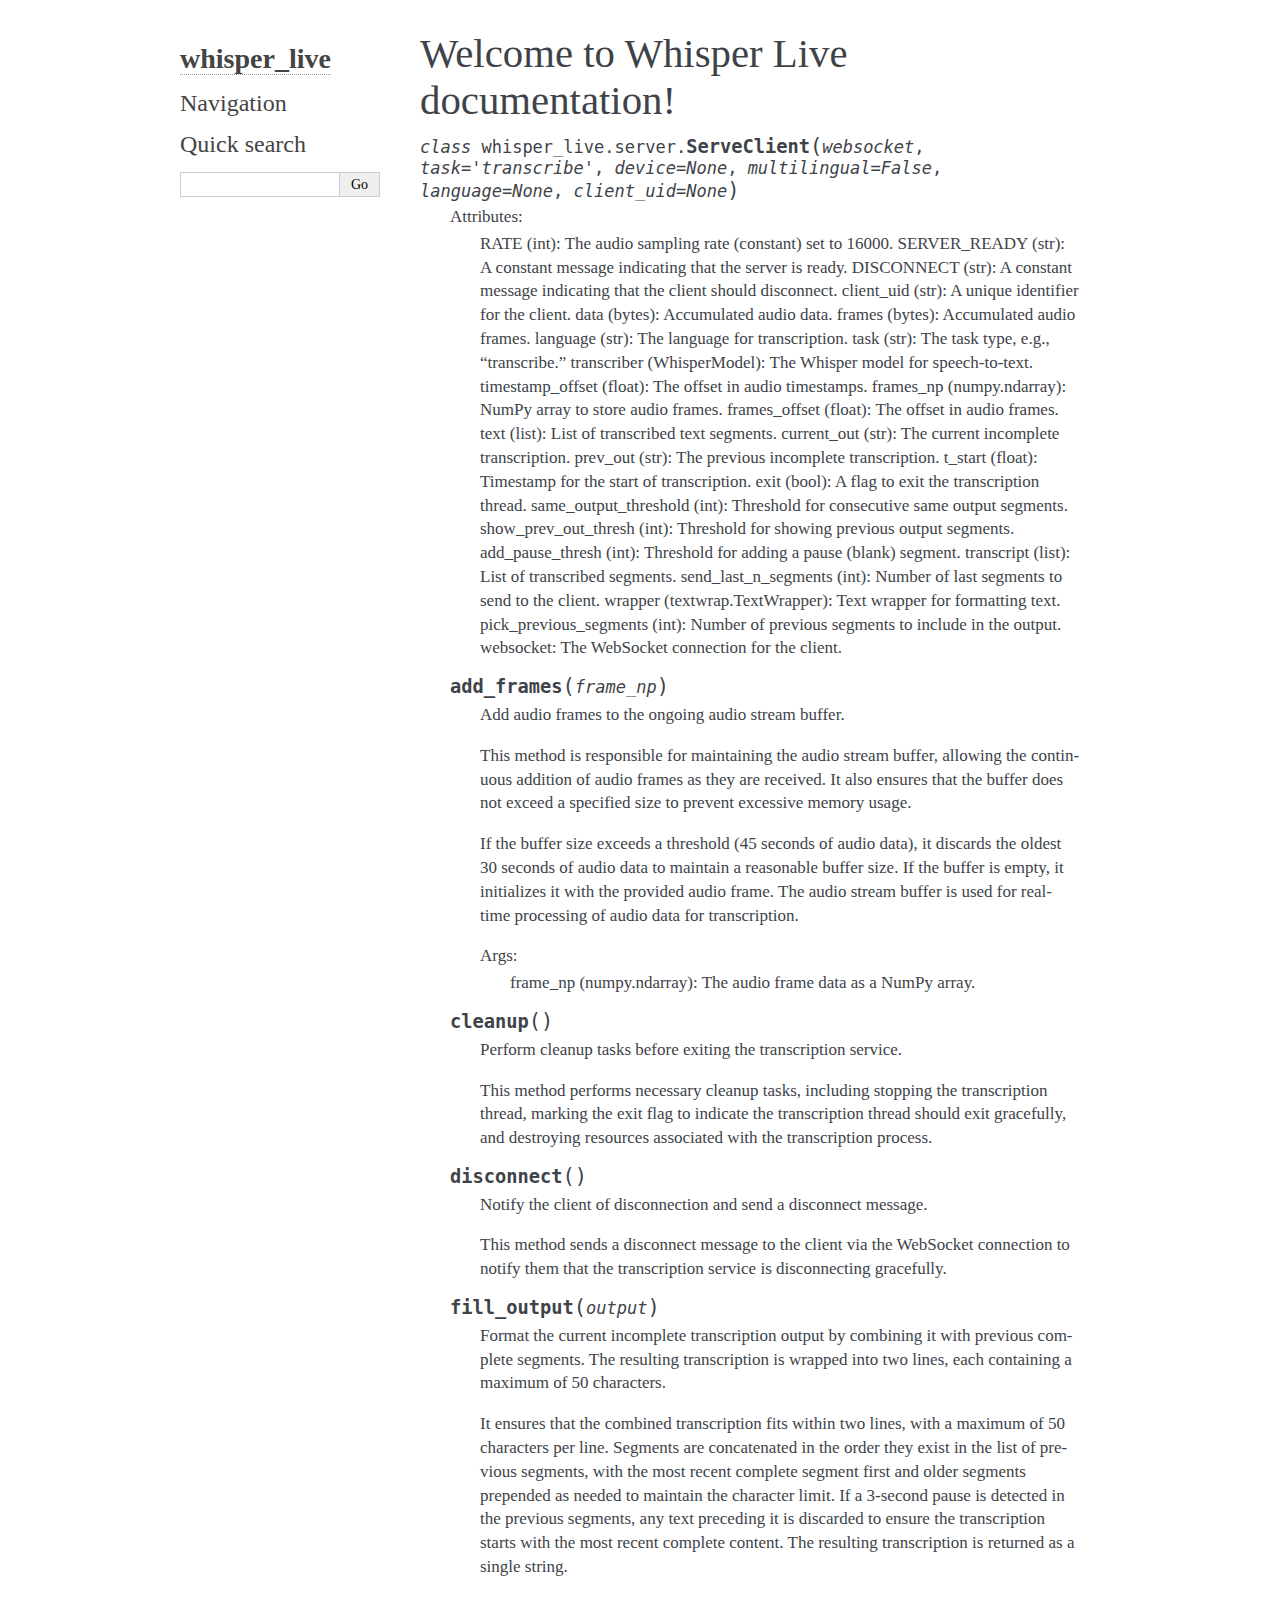
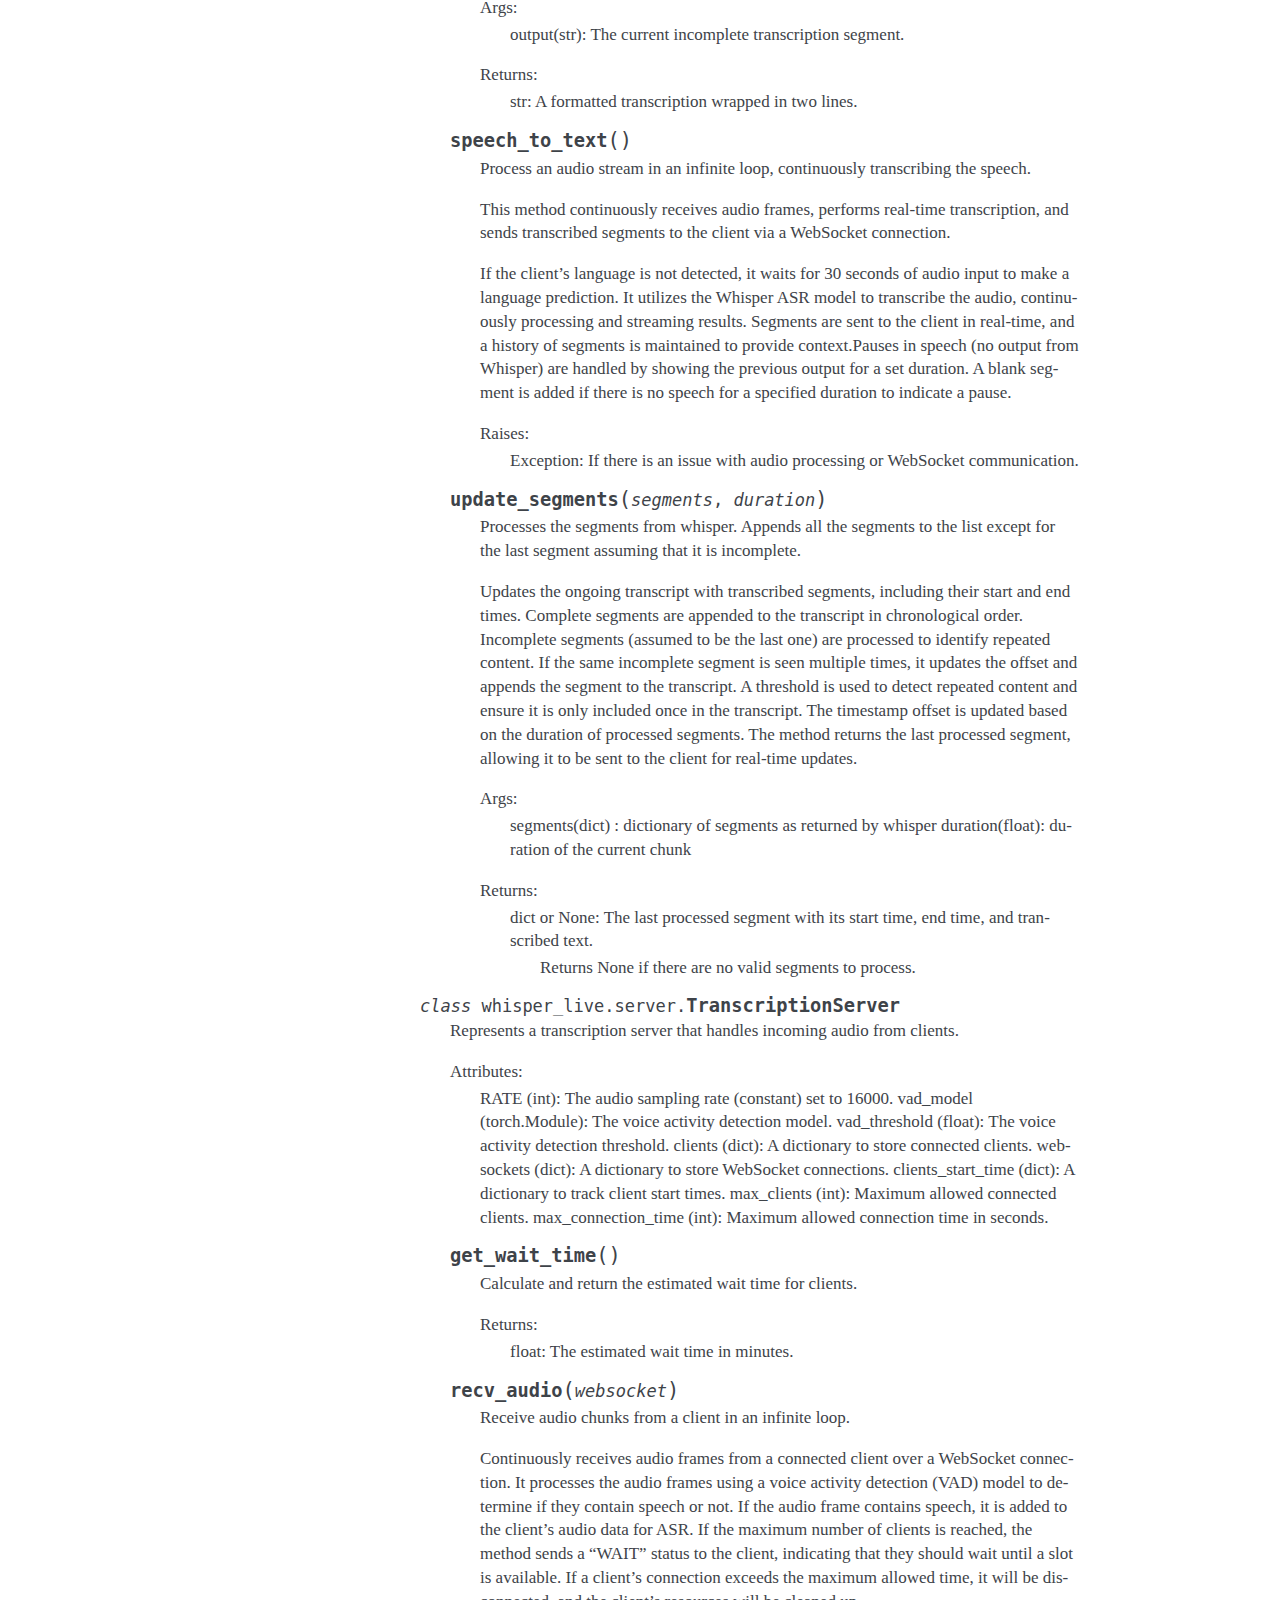
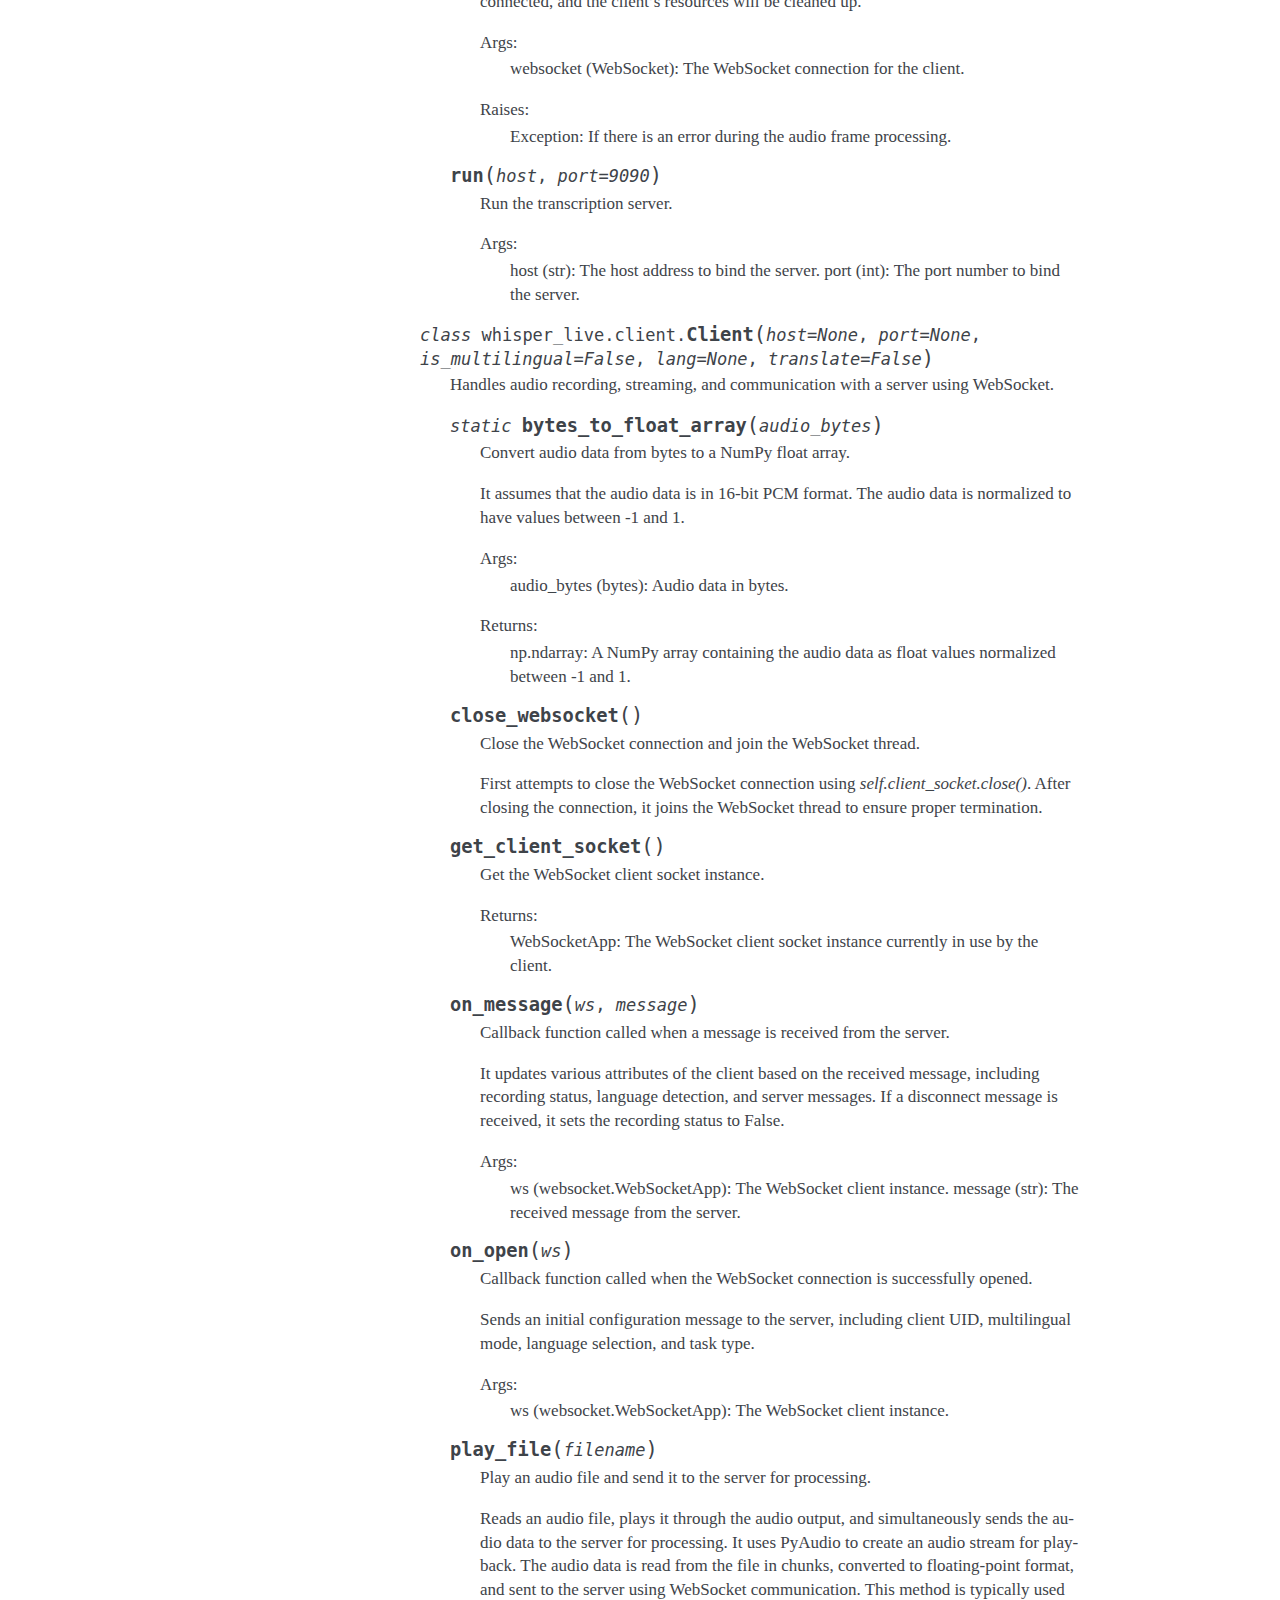
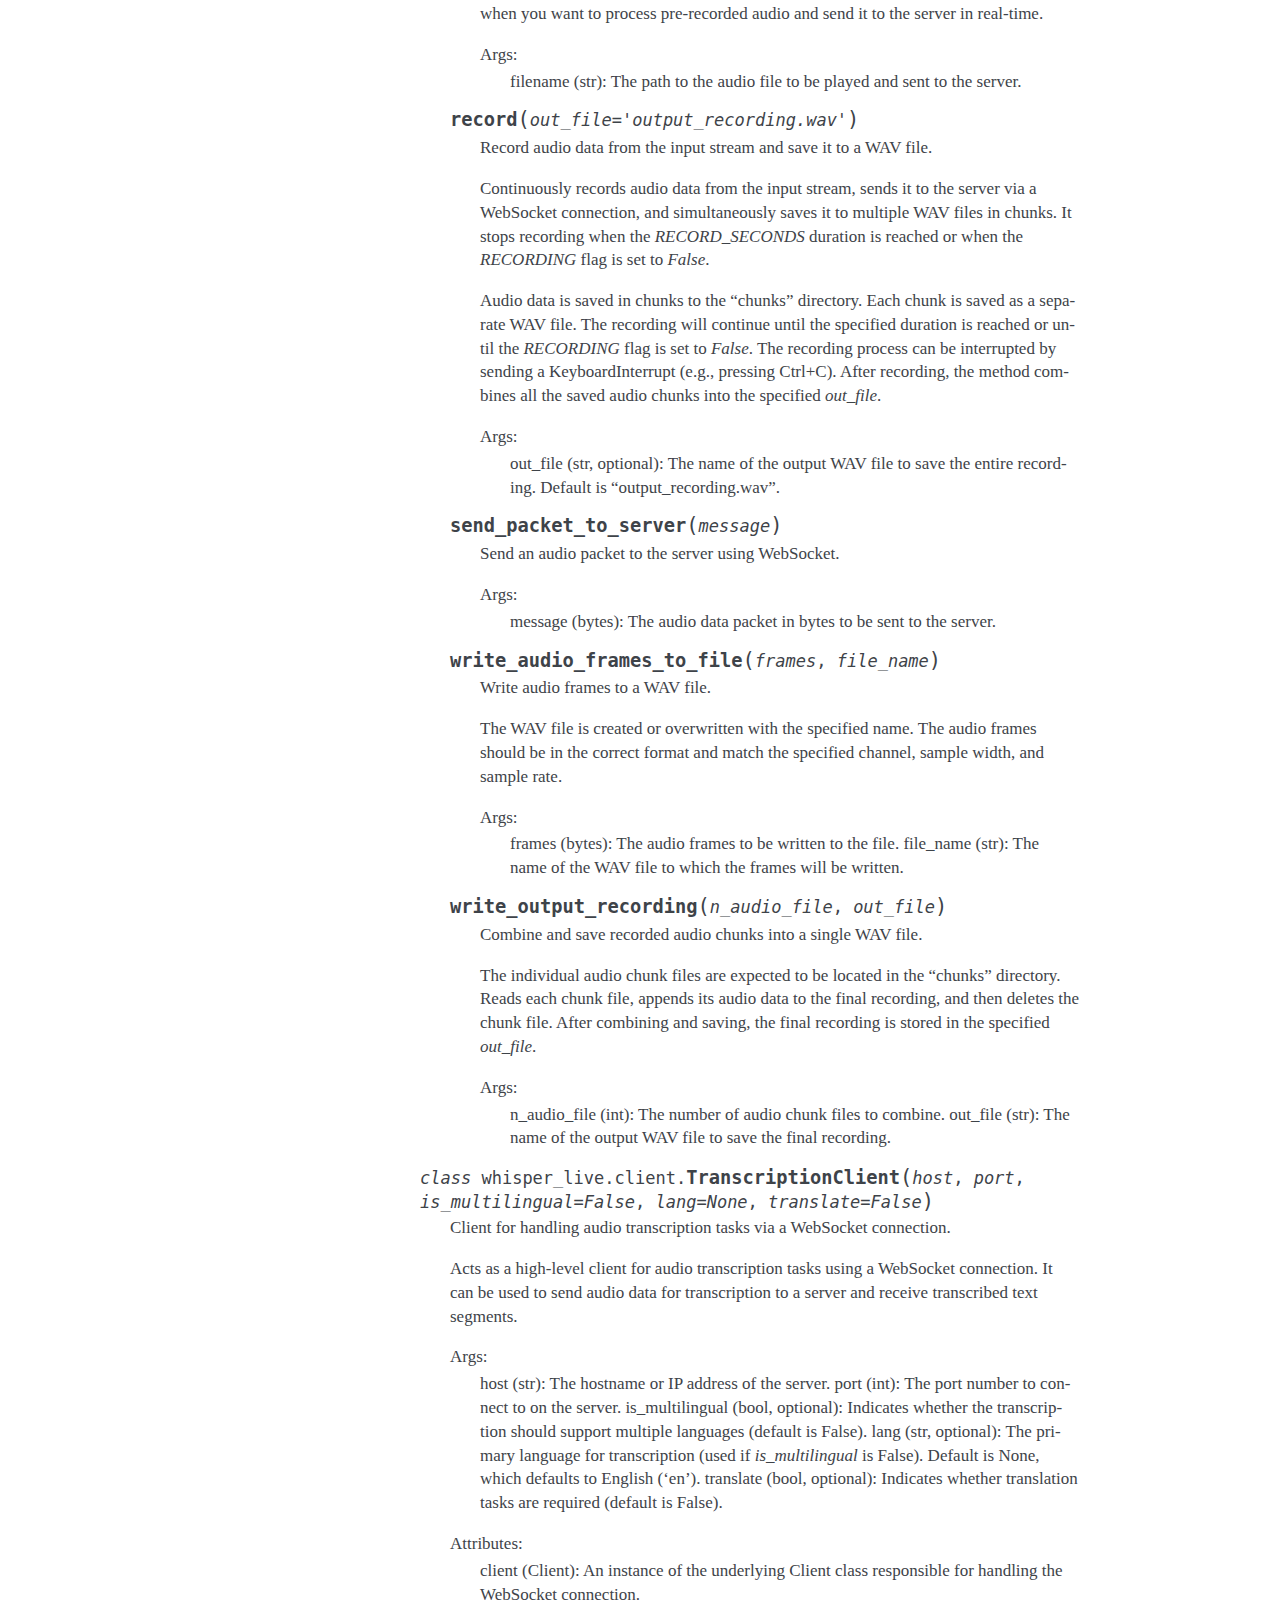
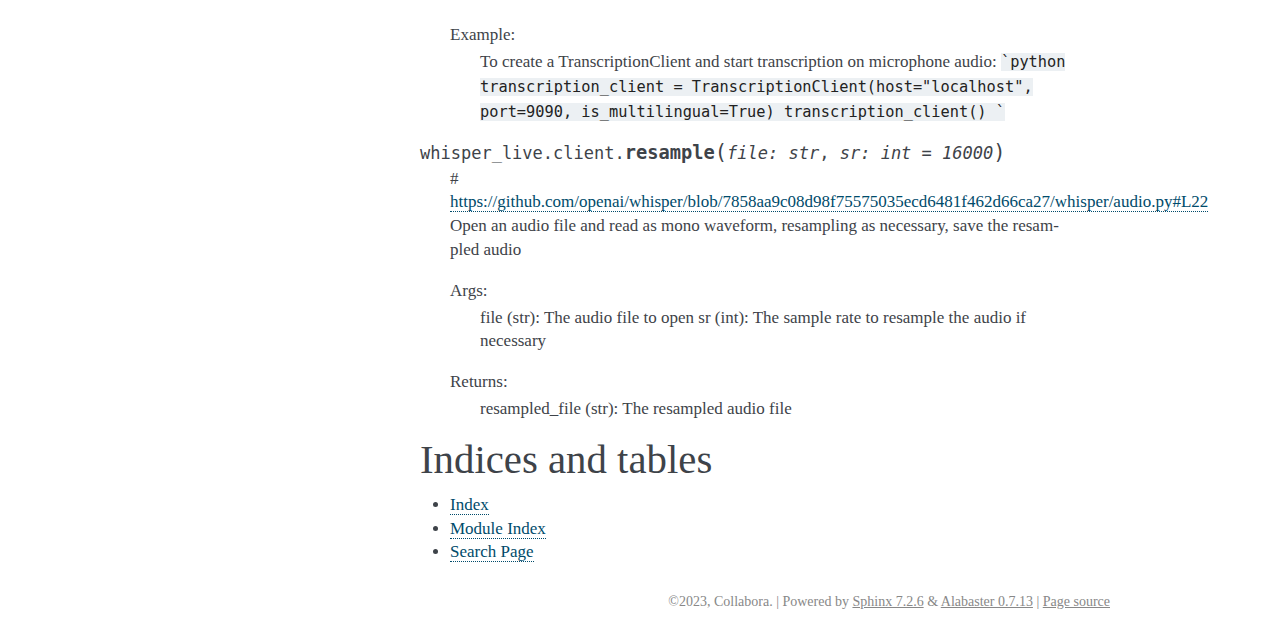
<file: WhisperLive/docs/html/index.html>
<!DOCTYPE html>

<html lang="en" data-content_root="./">
  <head>
    <meta charset="utf-8" />
    <meta name="viewport" content="width=device-width, initial-scale=1.0" /><meta name="viewport" content="width=device-width, initial-scale=1" />

    <title>Welcome to Whisper Live documentation! &#8212; whisper_live  documentation</title>
    <link rel="stylesheet" type="text/css" href="_static/pygments.css?v=4f649999" />
    <link rel="stylesheet" type="text/css" href="_static/alabaster.css?v=039e1c02" />
    <script src="_static/documentation_options.js?v=5929fcd5"></script>
    <script src="_static/doctools.js?v=888ff710"></script>
    <script src="_static/sphinx_highlight.js?v=dc90522c"></script>
    <link rel="index" title="Index" href="genindex.html" />
    <link rel="search" title="Search" href="search.html" />
   
  <link rel="stylesheet" href="_static/custom.css" type="text/css" />
  
  
  <meta name="viewport" content="width=device-width, initial-scale=0.9, maximum-scale=0.9" />

  </head><body>
  

    <div class="document">
      <div class="documentwrapper">
        <div class="bodywrapper">
          

          <div class="body" role="main">
            
  <section id="welcome-to-whisper-live-documentation">
<h1>Welcome to Whisper Live documentation!<a class="headerlink" href="#welcome-to-whisper-live-documentation" title="Link to this heading">¶</a></h1>
<div class="toctree-wrapper compound">
</div>
<dl class="py class" id="module-whisper_live.server">
<dt class="sig sig-object py" id="whisper_live.server.ServeClient">
<em class="property"><span class="pre">class</span><span class="w"> </span></em><span class="sig-prename descclassname"><span class="pre">whisper_live.server.</span></span><span class="sig-name descname"><span class="pre">ServeClient</span></span><span class="sig-paren">(</span><em class="sig-param"><span class="n"><span class="pre">websocket</span></span></em>, <em class="sig-param"><span class="n"><span class="pre">task</span></span><span class="o"><span class="pre">=</span></span><span class="default_value"><span class="pre">'transcribe'</span></span></em>, <em class="sig-param"><span class="n"><span class="pre">device</span></span><span class="o"><span class="pre">=</span></span><span class="default_value"><span class="pre">None</span></span></em>, <em class="sig-param"><span class="n"><span class="pre">multilingual</span></span><span class="o"><span class="pre">=</span></span><span class="default_value"><span class="pre">False</span></span></em>, <em class="sig-param"><span class="n"><span class="pre">language</span></span><span class="o"><span class="pre">=</span></span><span class="default_value"><span class="pre">None</span></span></em>, <em class="sig-param"><span class="n"><span class="pre">client_uid</span></span><span class="o"><span class="pre">=</span></span><span class="default_value"><span class="pre">None</span></span></em><span class="sig-paren">)</span><a class="headerlink" href="#whisper_live.server.ServeClient" title="Link to this definition">¶</a></dt>
<dd><dl class="simple">
<dt>Attributes:</dt><dd><p>RATE (int): The audio sampling rate (constant) set to 16000.
SERVER_READY (str): A constant message indicating that the server is ready.
DISCONNECT (str): A constant message indicating that the client should disconnect.
client_uid (str): A unique identifier for the client.
data (bytes): Accumulated audio data.
frames (bytes): Accumulated audio frames.
language (str): The language for transcription.
task (str): The task type, e.g., “transcribe.”
transcriber (WhisperModel): The Whisper model for speech-to-text.
timestamp_offset (float): The offset in audio timestamps.
frames_np (numpy.ndarray): NumPy array to store audio frames.
frames_offset (float): The offset in audio frames.
text (list): List of transcribed text segments.
current_out (str): The current incomplete transcription.
prev_out (str): The previous incomplete transcription.
t_start (float): Timestamp for the start of transcription.
exit (bool): A flag to exit the transcription thread.
same_output_threshold (int): Threshold for consecutive same output segments.
show_prev_out_thresh (int): Threshold for showing previous output segments.
add_pause_thresh (int): Threshold for adding a pause (blank) segment.
transcript (list): List of transcribed segments.
send_last_n_segments (int): Number of last segments to send to the client.
wrapper (textwrap.TextWrapper): Text wrapper for formatting text.
pick_previous_segments (int): Number of previous segments to include in the output.
websocket: The WebSocket connection for the client.</p>
</dd>
</dl>
<dl class="py method">
<dt class="sig sig-object py" id="whisper_live.server.ServeClient.add_frames">
<span class="sig-name descname"><span class="pre">add_frames</span></span><span class="sig-paren">(</span><em class="sig-param"><span class="n"><span class="pre">frame_np</span></span></em><span class="sig-paren">)</span><a class="headerlink" href="#whisper_live.server.ServeClient.add_frames" title="Link to this definition">¶</a></dt>
<dd><p>Add audio frames to the ongoing audio stream buffer.</p>
<p>This method is responsible for maintaining the audio stream buffer, allowing the continuous addition
of audio frames as they are received. It also ensures that the buffer does not exceed a specified size
to prevent excessive memory usage.</p>
<p>If the buffer size exceeds a threshold (45 seconds of audio data), it discards the oldest 30 seconds
of audio data to maintain a reasonable buffer size. If the buffer is empty, it initializes it with the provided
audio frame. The audio stream buffer is used for real-time processing of audio data for transcription.</p>
<dl class="simple">
<dt>Args:</dt><dd><p>frame_np (numpy.ndarray): The audio frame data as a NumPy array.</p>
</dd>
</dl>
</dd></dl>

<dl class="py method">
<dt class="sig sig-object py" id="whisper_live.server.ServeClient.cleanup">
<span class="sig-name descname"><span class="pre">cleanup</span></span><span class="sig-paren">(</span><span class="sig-paren">)</span><a class="headerlink" href="#whisper_live.server.ServeClient.cleanup" title="Link to this definition">¶</a></dt>
<dd><p>Perform cleanup tasks before exiting the transcription service.</p>
<p>This method performs necessary cleanup tasks, including stopping the transcription thread, marking
the exit flag to indicate the transcription thread should exit gracefully, and destroying resources
associated with the transcription process.</p>
</dd></dl>

<dl class="py method">
<dt class="sig sig-object py" id="whisper_live.server.ServeClient.disconnect">
<span class="sig-name descname"><span class="pre">disconnect</span></span><span class="sig-paren">(</span><span class="sig-paren">)</span><a class="headerlink" href="#whisper_live.server.ServeClient.disconnect" title="Link to this definition">¶</a></dt>
<dd><p>Notify the client of disconnection and send a disconnect message.</p>
<p>This method sends a disconnect message to the client via the WebSocket connection to notify them
that the transcription service is disconnecting gracefully.</p>
</dd></dl>

<dl class="py method">
<dt class="sig sig-object py" id="whisper_live.server.ServeClient.fill_output">
<span class="sig-name descname"><span class="pre">fill_output</span></span><span class="sig-paren">(</span><em class="sig-param"><span class="n"><span class="pre">output</span></span></em><span class="sig-paren">)</span><a class="headerlink" href="#whisper_live.server.ServeClient.fill_output" title="Link to this definition">¶</a></dt>
<dd><p>Format the current incomplete transcription output by combining it with previous complete segments.
The resulting transcription is wrapped into two lines, each containing a maximum of 50 characters.</p>
<p>It ensures that the combined transcription fits within two lines, with a maximum of 50 characters per line.
Segments are concatenated in the order they exist in the list of previous segments, with the most
recent complete segment first and older segments prepended as needed to maintain the character limit.
If a 3-second pause is detected in the previous segments, any text preceding it is discarded to ensure
the transcription starts with the most recent complete content. The resulting transcription is returned
as a single string.</p>
<dl class="simple">
<dt>Args:</dt><dd><p>output(str): The current incomplete transcription segment.</p>
</dd>
<dt>Returns:</dt><dd><p>str: A formatted transcription wrapped in two lines.</p>
</dd>
</dl>
</dd></dl>

<dl class="py method">
<dt class="sig sig-object py" id="whisper_live.server.ServeClient.speech_to_text">
<span class="sig-name descname"><span class="pre">speech_to_text</span></span><span class="sig-paren">(</span><span class="sig-paren">)</span><a class="headerlink" href="#whisper_live.server.ServeClient.speech_to_text" title="Link to this definition">¶</a></dt>
<dd><p>Process an audio stream in an infinite loop, continuously transcribing the speech.</p>
<p>This method continuously receives audio frames, performs real-time transcription, and sends
transcribed segments to the client via a WebSocket connection.</p>
<p>If the client’s language is not detected, it waits for 30 seconds of audio input to make a language prediction.
It utilizes the Whisper ASR model to transcribe the audio, continuously processing and streaming results. Segments
are sent to the client in real-time, and a history of segments is maintained to provide context.Pauses in speech 
(no output from Whisper) are handled by showing the previous output for a set duration. A blank segment is added if 
there is no speech for a specified duration to indicate a pause.</p>
<dl class="simple">
<dt>Raises:</dt><dd><p>Exception: If there is an issue with audio processing or WebSocket communication.</p>
</dd>
</dl>
</dd></dl>

<dl class="py method">
<dt class="sig sig-object py" id="whisper_live.server.ServeClient.update_segments">
<span class="sig-name descname"><span class="pre">update_segments</span></span><span class="sig-paren">(</span><em class="sig-param"><span class="n"><span class="pre">segments</span></span></em>, <em class="sig-param"><span class="n"><span class="pre">duration</span></span></em><span class="sig-paren">)</span><a class="headerlink" href="#whisper_live.server.ServeClient.update_segments" title="Link to this definition">¶</a></dt>
<dd><p>Processes the segments from whisper. Appends all the segments to the list
except for the last segment assuming that it is incomplete.</p>
<p>Updates the ongoing transcript with transcribed segments, including their start and end times.
Complete segments are appended to the transcript in chronological order. Incomplete segments 
(assumed to be the last one) are processed to identify repeated content. If the same incomplete 
segment is seen multiple times, it updates the offset and appends the segment to the transcript.
A threshold is used to detect repeated content and ensure it is only included once in the transcript.
The timestamp offset is updated based on the duration of processed segments. The method returns the 
last processed segment, allowing it to be sent to the client for real-time updates.</p>
<dl class="simple">
<dt>Args:</dt><dd><p>segments(dict) : dictionary of segments as returned by whisper
duration(float): duration of the current chunk</p>
</dd>
<dt>Returns:</dt><dd><dl class="simple">
<dt>dict or None: The last processed segment with its start time, end time, and transcribed text.</dt><dd><p>Returns None if there are no valid segments to process.</p>
</dd>
</dl>
</dd>
</dl>
</dd></dl>

</dd></dl>

<dl class="py class">
<dt class="sig sig-object py" id="whisper_live.server.TranscriptionServer">
<em class="property"><span class="pre">class</span><span class="w"> </span></em><span class="sig-prename descclassname"><span class="pre">whisper_live.server.</span></span><span class="sig-name descname"><span class="pre">TranscriptionServer</span></span><a class="headerlink" href="#whisper_live.server.TranscriptionServer" title="Link to this definition">¶</a></dt>
<dd><p>Represents a transcription server that handles incoming audio from clients.</p>
<dl class="simple">
<dt>Attributes:</dt><dd><p>RATE (int): The audio sampling rate (constant) set to 16000.
vad_model (torch.Module): The voice activity detection model.
vad_threshold (float): The voice activity detection threshold.
clients (dict): A dictionary to store connected clients.
websockets (dict): A dictionary to store WebSocket connections.
clients_start_time (dict): A dictionary to track client start times.
max_clients (int): Maximum allowed connected clients.
max_connection_time (int): Maximum allowed connection time in seconds.</p>
</dd>
</dl>
<dl class="py method">
<dt class="sig sig-object py" id="whisper_live.server.TranscriptionServer.get_wait_time">
<span class="sig-name descname"><span class="pre">get_wait_time</span></span><span class="sig-paren">(</span><span class="sig-paren">)</span><a class="headerlink" href="#whisper_live.server.TranscriptionServer.get_wait_time" title="Link to this definition">¶</a></dt>
<dd><p>Calculate and return the estimated wait time for clients.</p>
<dl class="simple">
<dt>Returns:</dt><dd><p>float: The estimated wait time in minutes.</p>
</dd>
</dl>
</dd></dl>

<dl class="py method">
<dt class="sig sig-object py" id="whisper_live.server.TranscriptionServer.recv_audio">
<span class="sig-name descname"><span class="pre">recv_audio</span></span><span class="sig-paren">(</span><em class="sig-param"><span class="n"><span class="pre">websocket</span></span></em><span class="sig-paren">)</span><a class="headerlink" href="#whisper_live.server.TranscriptionServer.recv_audio" title="Link to this definition">¶</a></dt>
<dd><p>Receive audio chunks from a client in an infinite loop.</p>
<p>Continuously receives audio frames from a connected client
over a WebSocket connection. It processes the audio frames using a
voice activity detection (VAD) model to determine if they contain speech
or not. If the audio frame contains speech, it is added to the client’s
audio data for ASR.
If the maximum number of clients is reached, the method sends a
“WAIT” status to the client, indicating that they should wait
until a slot is available.
If a client’s connection exceeds the maximum allowed time, it will
be disconnected, and the client’s resources will be cleaned up.</p>
<dl class="simple">
<dt>Args:</dt><dd><p>websocket (WebSocket): The WebSocket connection for the client.</p>
</dd>
<dt>Raises:</dt><dd><p>Exception: If there is an error during the audio frame processing.</p>
</dd>
</dl>
</dd></dl>

<dl class="py method">
<dt class="sig sig-object py" id="whisper_live.server.TranscriptionServer.run">
<span class="sig-name descname"><span class="pre">run</span></span><span class="sig-paren">(</span><em class="sig-param"><span class="n"><span class="pre">host</span></span></em>, <em class="sig-param"><span class="n"><span class="pre">port</span></span><span class="o"><span class="pre">=</span></span><span class="default_value"><span class="pre">9090</span></span></em><span class="sig-paren">)</span><a class="headerlink" href="#whisper_live.server.TranscriptionServer.run" title="Link to this definition">¶</a></dt>
<dd><p>Run the transcription server.</p>
<dl class="simple">
<dt>Args:</dt><dd><p>host (str): The host address to bind the server.
port (int): The port number to bind the server.</p>
</dd>
</dl>
</dd></dl>

</dd></dl>

<dl class="py class" id="module-whisper_live.client">
<dt class="sig sig-object py" id="whisper_live.client.Client">
<em class="property"><span class="pre">class</span><span class="w"> </span></em><span class="sig-prename descclassname"><span class="pre">whisper_live.client.</span></span><span class="sig-name descname"><span class="pre">Client</span></span><span class="sig-paren">(</span><em class="sig-param"><span class="n"><span class="pre">host</span></span><span class="o"><span class="pre">=</span></span><span class="default_value"><span class="pre">None</span></span></em>, <em class="sig-param"><span class="n"><span class="pre">port</span></span><span class="o"><span class="pre">=</span></span><span class="default_value"><span class="pre">None</span></span></em>, <em class="sig-param"><span class="n"><span class="pre">is_multilingual</span></span><span class="o"><span class="pre">=</span></span><span class="default_value"><span class="pre">False</span></span></em>, <em class="sig-param"><span class="n"><span class="pre">lang</span></span><span class="o"><span class="pre">=</span></span><span class="default_value"><span class="pre">None</span></span></em>, <em class="sig-param"><span class="n"><span class="pre">translate</span></span><span class="o"><span class="pre">=</span></span><span class="default_value"><span class="pre">False</span></span></em><span class="sig-paren">)</span><a class="headerlink" href="#whisper_live.client.Client" title="Link to this definition">¶</a></dt>
<dd><p>Handles audio recording, streaming, and communication with a server using WebSocket.</p>
<dl class="py method">
<dt class="sig sig-object py" id="whisper_live.client.Client.bytes_to_float_array">
<em class="property"><span class="pre">static</span><span class="w"> </span></em><span class="sig-name descname"><span class="pre">bytes_to_float_array</span></span><span class="sig-paren">(</span><em class="sig-param"><span class="n"><span class="pre">audio_bytes</span></span></em><span class="sig-paren">)</span><a class="headerlink" href="#whisper_live.client.Client.bytes_to_float_array" title="Link to this definition">¶</a></dt>
<dd><p>Convert audio data from bytes to a NumPy float array.</p>
<p>It assumes that the audio data is in 16-bit PCM format. The audio data is normalized to 
have values between -1 and 1.</p>
<dl class="simple">
<dt>Args:</dt><dd><p>audio_bytes (bytes): Audio data in bytes.</p>
</dd>
<dt>Returns:</dt><dd><p>np.ndarray: A NumPy array containing the audio data as float values normalized between -1 and 1.</p>
</dd>
</dl>
</dd></dl>

<dl class="py method">
<dt class="sig sig-object py" id="whisper_live.client.Client.close_websocket">
<span class="sig-name descname"><span class="pre">close_websocket</span></span><span class="sig-paren">(</span><span class="sig-paren">)</span><a class="headerlink" href="#whisper_live.client.Client.close_websocket" title="Link to this definition">¶</a></dt>
<dd><p>Close the WebSocket connection and join the WebSocket thread.</p>
<p>First attempts to close the WebSocket connection using <cite>self.client_socket.close()</cite>. After 
closing the connection, it joins the WebSocket thread to ensure proper termination.</p>
</dd></dl>

<dl class="py method">
<dt class="sig sig-object py" id="whisper_live.client.Client.get_client_socket">
<span class="sig-name descname"><span class="pre">get_client_socket</span></span><span class="sig-paren">(</span><span class="sig-paren">)</span><a class="headerlink" href="#whisper_live.client.Client.get_client_socket" title="Link to this definition">¶</a></dt>
<dd><p>Get the WebSocket client socket instance.</p>
<dl class="simple">
<dt>Returns:</dt><dd><p>WebSocketApp: The WebSocket client socket instance currently in use by the client.</p>
</dd>
</dl>
</dd></dl>

<dl class="py method">
<dt class="sig sig-object py" id="whisper_live.client.Client.on_message">
<span class="sig-name descname"><span class="pre">on_message</span></span><span class="sig-paren">(</span><em class="sig-param"><span class="n"><span class="pre">ws</span></span></em>, <em class="sig-param"><span class="n"><span class="pre">message</span></span></em><span class="sig-paren">)</span><a class="headerlink" href="#whisper_live.client.Client.on_message" title="Link to this definition">¶</a></dt>
<dd><p>Callback function called when a message is received from the server.</p>
<p>It updates various attributes of the client based on the received message, including
recording status, language detection, and server messages. If a disconnect message
is received, it sets the recording status to False.</p>
<dl class="simple">
<dt>Args:</dt><dd><p>ws (websocket.WebSocketApp): The WebSocket client instance.
message (str): The received message from the server.</p>
</dd>
</dl>
</dd></dl>

<dl class="py method">
<dt class="sig sig-object py" id="whisper_live.client.Client.on_open">
<span class="sig-name descname"><span class="pre">on_open</span></span><span class="sig-paren">(</span><em class="sig-param"><span class="n"><span class="pre">ws</span></span></em><span class="sig-paren">)</span><a class="headerlink" href="#whisper_live.client.Client.on_open" title="Link to this definition">¶</a></dt>
<dd><p>Callback function called when the WebSocket connection is successfully opened.</p>
<p>Sends an initial configuration message to the server, including client UID, multilingual mode,
language selection, and task type.</p>
<dl class="simple">
<dt>Args:</dt><dd><p>ws (websocket.WebSocketApp): The WebSocket client instance.</p>
</dd>
</dl>
</dd></dl>

<dl class="py method">
<dt class="sig sig-object py" id="whisper_live.client.Client.play_file">
<span class="sig-name descname"><span class="pre">play_file</span></span><span class="sig-paren">(</span><em class="sig-param"><span class="n"><span class="pre">filename</span></span></em><span class="sig-paren">)</span><a class="headerlink" href="#whisper_live.client.Client.play_file" title="Link to this definition">¶</a></dt>
<dd><p>Play an audio file and send it to the server for processing.</p>
<p>Reads an audio file, plays it through the audio output, and simultaneously sends
the audio data to the server for processing. It uses PyAudio to create an audio 
stream for playback. The audio data is read from the file in chunks, converted to 
floating-point format, and sent to the server using WebSocket communication.
This method is typically used when you want to process pre-recorded audio and send it
to the server in real-time.</p>
<dl class="simple">
<dt>Args:</dt><dd><p>filename (str): The path to the audio file to be played and sent to the server.</p>
</dd>
</dl>
</dd></dl>

<dl class="py method">
<dt class="sig sig-object py" id="whisper_live.client.Client.record">
<span class="sig-name descname"><span class="pre">record</span></span><span class="sig-paren">(</span><em class="sig-param"><span class="n"><span class="pre">out_file</span></span><span class="o"><span class="pre">=</span></span><span class="default_value"><span class="pre">'output_recording.wav'</span></span></em><span class="sig-paren">)</span><a class="headerlink" href="#whisper_live.client.Client.record" title="Link to this definition">¶</a></dt>
<dd><p>Record audio data from the input stream and save it to a WAV file.</p>
<p>Continuously records audio data from the input stream, sends it to the server via a WebSocket
connection, and simultaneously saves it to multiple WAV files in chunks. It stops recording when
the <cite>RECORD_SECONDS</cite> duration is reached or when the <cite>RECORDING</cite> flag is set to <cite>False</cite>.</p>
<p>Audio data is saved in chunks to the “chunks” directory. Each chunk is saved as a separate WAV file.
The recording will continue until the specified duration is reached or until the <cite>RECORDING</cite> flag is set to <cite>False</cite>.
The recording process can be interrupted by sending a KeyboardInterrupt (e.g., pressing Ctrl+C). After recording, 
the method combines all the saved audio chunks into the specified <cite>out_file</cite>.</p>
<dl class="simple">
<dt>Args:</dt><dd><p>out_file (str, optional): The name of the output WAV file to save the entire recording. Default is “output_recording.wav”.</p>
</dd>
</dl>
</dd></dl>

<dl class="py method">
<dt class="sig sig-object py" id="whisper_live.client.Client.send_packet_to_server">
<span class="sig-name descname"><span class="pre">send_packet_to_server</span></span><span class="sig-paren">(</span><em class="sig-param"><span class="n"><span class="pre">message</span></span></em><span class="sig-paren">)</span><a class="headerlink" href="#whisper_live.client.Client.send_packet_to_server" title="Link to this definition">¶</a></dt>
<dd><p>Send an audio packet to the server using WebSocket.</p>
<dl class="simple">
<dt>Args:</dt><dd><p>message (bytes): The audio data packet in bytes to be sent to the server.</p>
</dd>
</dl>
</dd></dl>

<dl class="py method">
<dt class="sig sig-object py" id="whisper_live.client.Client.write_audio_frames_to_file">
<span class="sig-name descname"><span class="pre">write_audio_frames_to_file</span></span><span class="sig-paren">(</span><em class="sig-param"><span class="n"><span class="pre">frames</span></span></em>, <em class="sig-param"><span class="n"><span class="pre">file_name</span></span></em><span class="sig-paren">)</span><a class="headerlink" href="#whisper_live.client.Client.write_audio_frames_to_file" title="Link to this definition">¶</a></dt>
<dd><p>Write audio frames to a WAV file.</p>
<p>The WAV file is created or overwritten with the specified name. The audio frames should be 
in the correct format and match the specified channel, sample width, and sample rate.</p>
<dl class="simple">
<dt>Args:</dt><dd><p>frames (bytes): The audio frames to be written to the file.
file_name (str): The name of the WAV file to which the frames will be written.</p>
</dd>
</dl>
</dd></dl>

<dl class="py method">
<dt class="sig sig-object py" id="whisper_live.client.Client.write_output_recording">
<span class="sig-name descname"><span class="pre">write_output_recording</span></span><span class="sig-paren">(</span><em class="sig-param"><span class="n"><span class="pre">n_audio_file</span></span></em>, <em class="sig-param"><span class="n"><span class="pre">out_file</span></span></em><span class="sig-paren">)</span><a class="headerlink" href="#whisper_live.client.Client.write_output_recording" title="Link to this definition">¶</a></dt>
<dd><p>Combine and save recorded audio chunks into a single WAV file.</p>
<p>The individual audio chunk files are expected to be located in the “chunks” directory. Reads each chunk 
file, appends its audio data to the final recording, and then deletes the chunk file. After combining
and saving, the final recording is stored in the specified <cite>out_file</cite>.</p>
<dl class="simple">
<dt>Args:</dt><dd><p>n_audio_file (int): The number of audio chunk files to combine.
out_file (str): The name of the output WAV file to save the final recording.</p>
</dd>
</dl>
</dd></dl>

</dd></dl>

<dl class="py class">
<dt class="sig sig-object py" id="whisper_live.client.TranscriptionClient">
<em class="property"><span class="pre">class</span><span class="w"> </span></em><span class="sig-prename descclassname"><span class="pre">whisper_live.client.</span></span><span class="sig-name descname"><span class="pre">TranscriptionClient</span></span><span class="sig-paren">(</span><em class="sig-param"><span class="n"><span class="pre">host</span></span></em>, <em class="sig-param"><span class="n"><span class="pre">port</span></span></em>, <em class="sig-param"><span class="n"><span class="pre">is_multilingual</span></span><span class="o"><span class="pre">=</span></span><span class="default_value"><span class="pre">False</span></span></em>, <em class="sig-param"><span class="n"><span class="pre">lang</span></span><span class="o"><span class="pre">=</span></span><span class="default_value"><span class="pre">None</span></span></em>, <em class="sig-param"><span class="n"><span class="pre">translate</span></span><span class="o"><span class="pre">=</span></span><span class="default_value"><span class="pre">False</span></span></em><span class="sig-paren">)</span><a class="headerlink" href="#whisper_live.client.TranscriptionClient" title="Link to this definition">¶</a></dt>
<dd><p>Client for handling audio transcription tasks via a WebSocket connection.</p>
<p>Acts as a high-level client for audio transcription tasks using a WebSocket connection. It can be used
to send audio data for transcription to a server and receive transcribed text segments.</p>
<dl class="simple">
<dt>Args:</dt><dd><p>host (str): The hostname or IP address of the server.
port (int): The port number to connect to on the server.
is_multilingual (bool, optional): Indicates whether the transcription should support multiple languages (default is False).
lang (str, optional): The primary language for transcription (used if <cite>is_multilingual</cite> is False). Default is None, which defaults to English (‘en’).
translate (bool, optional): Indicates whether translation tasks are required (default is False).</p>
</dd>
<dt>Attributes:</dt><dd><p>client (Client): An instance of the underlying Client class responsible for handling the WebSocket connection.</p>
</dd>
<dt>Example:</dt><dd><p>To create a TranscriptionClient and start transcription on microphone audio:
<code class="docutils literal notranslate"><span class="pre">`python</span>
<span class="pre">transcription_client</span> <span class="pre">=</span> <span class="pre">TranscriptionClient(host=&quot;localhost&quot;,</span> <span class="pre">port=9090,</span> <span class="pre">is_multilingual=True)</span>
<span class="pre">transcription_client()</span>
<span class="pre">`</span></code></p>
</dd>
</dl>
</dd></dl>

<dl class="py function">
<dt class="sig sig-object py" id="whisper_live.client.resample">
<span class="sig-prename descclassname"><span class="pre">whisper_live.client.</span></span><span class="sig-name descname"><span class="pre">resample</span></span><span class="sig-paren">(</span><em class="sig-param"><span class="n"><span class="pre">file</span></span><span class="p"><span class="pre">:</span></span><span class="w"> </span><span class="n"><span class="pre">str</span></span></em>, <em class="sig-param"><span class="n"><span class="pre">sr</span></span><span class="p"><span class="pre">:</span></span><span class="w"> </span><span class="n"><span class="pre">int</span></span><span class="w"> </span><span class="o"><span class="pre">=</span></span><span class="w"> </span><span class="default_value"><span class="pre">16000</span></span></em><span class="sig-paren">)</span><a class="headerlink" href="#whisper_live.client.resample" title="Link to this definition">¶</a></dt>
<dd><p># <a class="reference external" href="https://github.com/openai/whisper/blob/7858aa9c08d98f75575035ecd6481f462d66ca27/whisper/audio.py#L22">https://github.com/openai/whisper/blob/7858aa9c08d98f75575035ecd6481f462d66ca27/whisper/audio.py#L22</a>
Open an audio file and read as mono waveform, resampling as necessary,
save the resampled audio</p>
<dl class="simple">
<dt>Args:</dt><dd><p>file (str): The audio file to open
sr (int): The sample rate to resample the audio if necessary</p>
</dd>
<dt>Returns:</dt><dd><p>resampled_file (str): The resampled audio file</p>
</dd>
</dl>
</dd></dl>

</section>
<section id="indices-and-tables">
<h1>Indices and tables<a class="headerlink" href="#indices-and-tables" title="Link to this heading">¶</a></h1>
<ul class="simple">
<li><p><a class="reference internal" href="genindex.html"><span class="std std-ref">Index</span></a></p></li>
<li><p><a class="reference internal" href="py-modindex.html"><span class="std std-ref">Module Index</span></a></p></li>
<li><p><a class="reference internal" href="search.html"><span class="std std-ref">Search Page</span></a></p></li>
</ul>
</section>


          </div>
          
        </div>
      </div>
      <div class="sphinxsidebar" role="navigation" aria-label="main navigation">
        <div class="sphinxsidebarwrapper">
<h1 class="logo"><a href="#">whisper_live</a></h1>








<h3>Navigation</h3>

<div class="relations">
<h3>Related Topics</h3>
<ul>
  <li><a href="#">Documentation overview</a><ul>
  </ul></li>
</ul>
</div>
<div id="searchbox" style="display: none" role="search">
  <h3 id="searchlabel">Quick search</h3>
    <div class="searchformwrapper">
    <form class="search" action="search.html" method="get">
      <input type="text" name="q" aria-labelledby="searchlabel" autocomplete="off" autocorrect="off" autocapitalize="off" spellcheck="false"/>
      <input type="submit" value="Go" />
    </form>
    </div>
</div>
<script>document.getElementById('searchbox').style.display = "block"</script>








        </div>
      </div>
      <div class="clearer"></div>
    </div>
    <div class="footer">
      &copy;2023, Collabora.
      
      |
      Powered by <a href="http://sphinx-doc.org/">Sphinx 7.2.6</a>
      &amp; <a href="https://github.com/bitprophet/alabaster">Alabaster 0.7.13</a>
      
      |
      <a href="_sources/index.rst.txt"
          rel="nofollow">Page source</a>
    </div>

    

    
  </body>
</html>
</file>
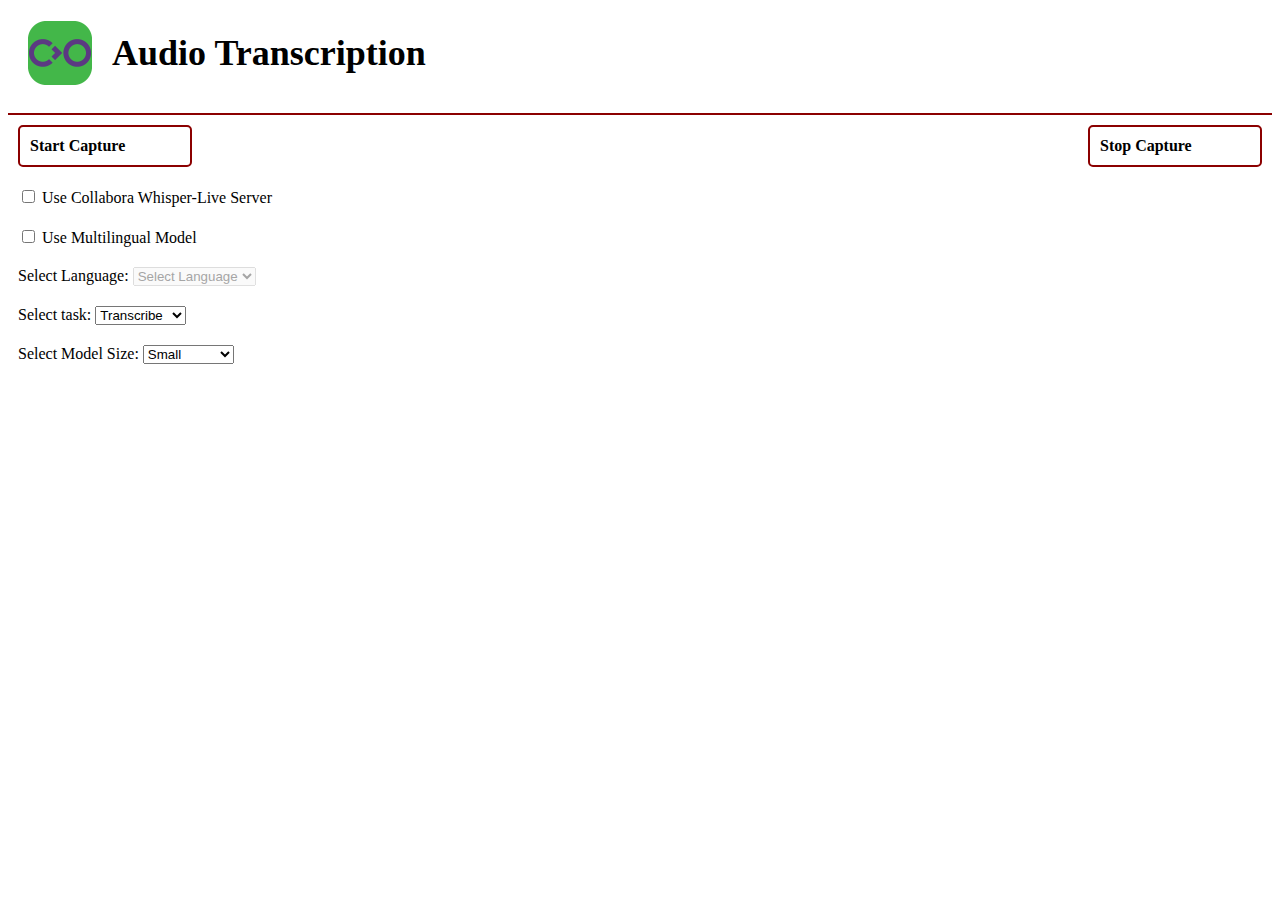
<file: WhisperLive/Audio-Transcription-Chrome/popup.html>
<!DOCTYPE html>
<html>
<head>
  <title>Audio Capture</title>
  <script src="popup.js"></script>
  <link rel="stylesheet" href="style.css" type="text/css">
</head>
<body>
  <div class="header"><img src="./icon128.png"/> <h1>Audio Transcription</h1></div>
  <div class="button-container">
    <div class="button" id="startCapture">Start Capture</div>
    <div class="button" id="stopCapture" disabled>Stop Capture</div>
  </div>
  <div class="checkbox-container">
    <input type="checkbox" id="useServerCheckbox">
    <label for="useServerCheckbox">Use Collabora Whisper-Live Server</label>
  </div>
  <div class="checkbox-container">
    <input type="checkbox" id="useMultilingualCheckbox">
    <label for="useMultilingualCheckbox">Use Multilingual Model</label>
  </div>
  <div class="dropdown-container">
    <label for="languageDropdown">Select Language:</label>
    <select id="languageDropdown" disabled>
      <option value="">Select Language</option>
      <option value="zh">Chinese</option>
      <option value="de">German</option>
      <option value="es">Spanish</option>
      <option value="ru">Russian</option>
      <option value="ko">Korean</option>
      <option value="fr">French</option>
      <option value="ja">Japanese</option>
      <option value="pt">Portuguese</option>
      <option value="tr">Turkish</option>
      <option value="pl">Polish</option>
      <option value="ca">Catalan</option>
      <option value="nl">Dutch</option>
      <option value="ar">Arabic</option>
      <option value="sv">Swedish</option>
      <option value="it">Italian</option>
      <option value="id">Indonesian</option>
      <option value="hi">Hindi</option>
      <option value="fi">Finnish</option>
      <option value="vi">Vietnamese</option>
      <option value="he">Hebrew</option>
      <option value="uk">Ukrainian</option>
      <option value="el">Greek</option>
      <option value="ms">Malay</option>
      <option value="cs">Czech</option>
      <option value="ro">Romanian</option>
      <option value="da">Danish</option>
      <option value="hu">Hungarian</option>
      <option value="ta">Tamil</option>
      <option value="no">Norwegian</option>
      <option value="th">Thai</option>
      <option value="ur">Urdu</option>
      <option value="hr">Croatian</option>
      <option value="bg">Bulgarian</option>
      <option value="lt">Lithuanian</option>
      <option value="la">Latin</option>
      <option value="mi">Maori</option>
      <option value="ml">Malayalam</option>
      <option value="cy">Welsh</option>
      <option value="sk">Slovak</option>
      <option value="te">Telugu</option>
      <option value="fa">Persian</option>
      <option value="lv">Latvian</option>
      <option value="bn">Bengali</option>
      <option value="sr">Serbian</option>
      <option value="az">Azerbaijani</option>
      <option value="sl">Slovenian</option>
      <option value="kn">Kannada</option>
      <option value="et">Estonian</option>
      <option value="mk">Macedonian</option>
      <option value="br">Breton</option>
      <option value="eu">Basque</option>
      <option value="is">Icelandic</option>
      <option value="hy">Armenian</option>
      <option value="ne">Nepali</option>
      <option value="mn">Mongolian</option>
      <option value="bs">Bosnian</option>
      <option value="kk">Kazakh</option>
      <option value="sq">Albanian</option>
      <option value="sw">Swahili</option>
      <option value="gl">Galician</option>
      <option value="mr">Marathi</option>
      <option value="pa">Punjabi</option>
      <option value="si">Sinhala</option>
      <option value="km">Khmer</option>
      <option value="sn">Shona</option>
      <option value="yo">Yoruba</option>
      <option value="so">Somali</option>
      <option value="af">Afrikaans</option>
      <option value="oc">Occitan</option>
      <option value="ka">Georgian</option>
      <option value="be">Belarusian</option>
      <option value="tg">Tajik</option>
      <option value="sd">Sindhi</option>
      <option value="gu">Gujarati</option>
      <option value="am">Amharic</option>
      <option value="yi">Yiddish</option>
      <option value="lo">Lao</option>
      <option value="uz">Uzbek</option>
      <option value="fo">Faroese</option>
      <option value="ht">Haitian Creole</option>
      <option value="ps">Pashto</option>
      <option value="tk">Turkmen</option>
      <option value="nn">Nynorsk</option>
      <option value="mt">Maltese</option>
      <option value="sa">Sanskrit</option>
      <option value="lb">Luxembourgish</option>
      <option value="my">Myanmar</option>
      <option value="bo">Tibetan</option>
      <option value="tl">Tagalog</option>
      <option value="mg">Malagasy</option>
      <option value="as">Assamese</option>
      <option value="tt">Tatar</option>
      <option value="haw">Hawaiian</option>
      <option value="ln">Lingala</option>
      <option value="ha">Hausa</option>
      <option value="ba">Bashkir</option>
      <option value="jw">Javanese</option>
      <option value="su">Sundanese</option>
    </select>
  </div>
  <div class="dropdown-container">
    <label for="taskDropdown">Select task:</label>
    <select id="taskDropdown" >
      <option value="">Select Task</option>
      <option value="transcribe" selected>Transcribe</option>
      <option value="translate">Translate</option>
    </select>
  </div>
  <div class="dropdown-container">
    <label for="modelSizeDropdown">Select Model Size:</label>
    <select id="modelSizeDropdown">
      <option value="">Select Task</option>
      <option value="tiny">Tiny</option>
      <option value="base">Base</option>
      <option value="small" selected>Small</option>
      <option value="medium">Medium</option>
      <option value="large-v2">Large-v2</option>
      <option value="large-v3">Large-v3</option>
    </select>
  </div>
</body>
</html>
</file>
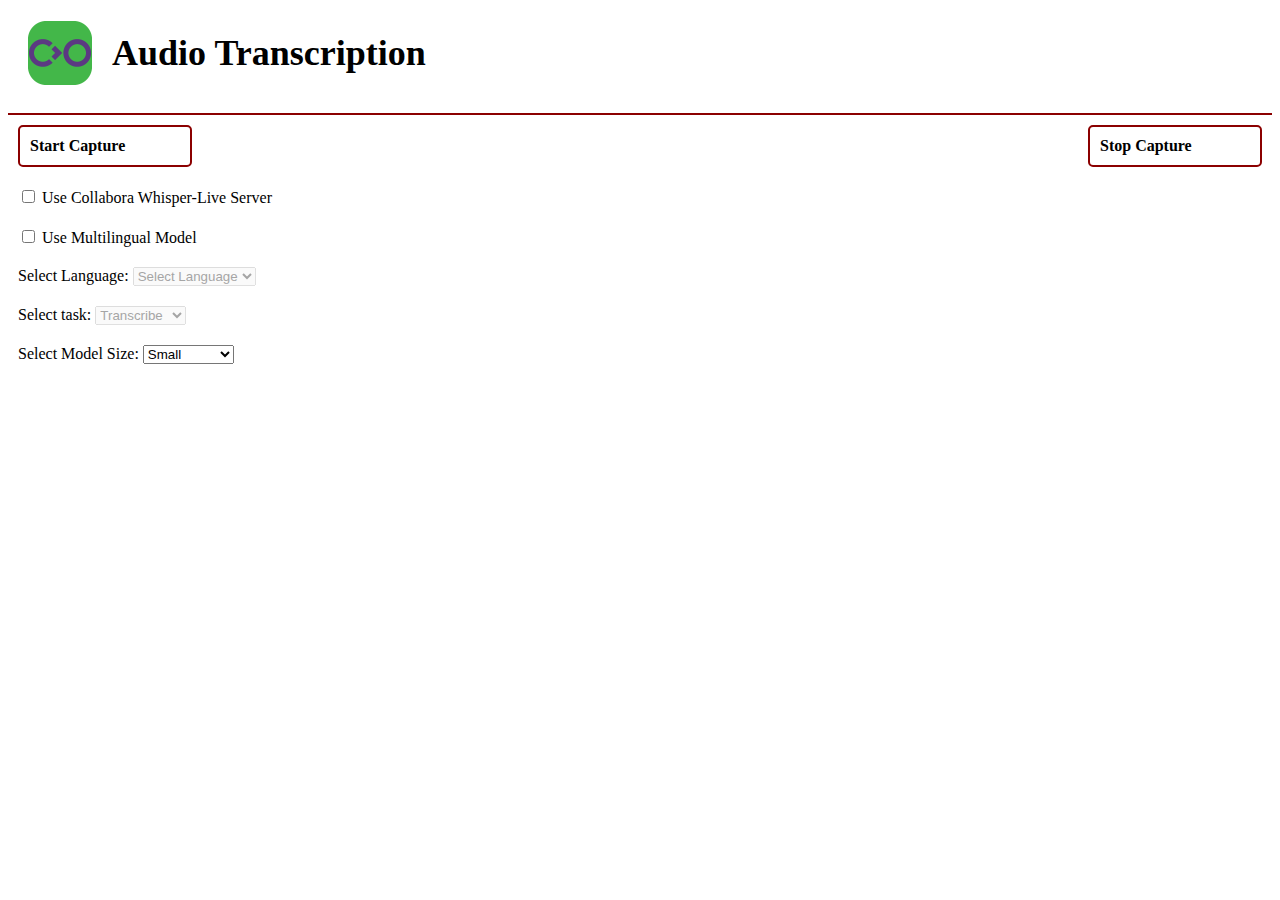
<file: WhisperLive/Audio-Transcription-Firefox/popup.html>
<!DOCTYPE html>
<html>
<head>
  <title>Audio Transcription</title>
  <script src="popup.js"></script>
  <link rel="stylesheet" href="style.css" type="text/css">
</head>
<body>
  <div class="header"><img src="./icon128.png"/> <h1>Audio Transcription</h1></div>
  <div class="button-container">
    <div class="button" id="startCapture">Start Capture</div>
    <div class="button" id="stopCapture" disabled>Stop Capture</div>
  </div>
  <div class="checkbox-container">
    <input type="checkbox" id="useServerCheckbox">
    <label for="useServerCheckbox">Use Collabora Whisper-Live Server</label>
  </div>
  <textarea id="waitTextBox" style="display: none;"></textarea>

  <div class="checkbox-container">
    <input type="checkbox" id="useMultilingualCheckbox">
    <label for="useMultilingualCheckbox">Use Multilingual Model</label>
  </div>
  <div class="dropdown-container">
    <label for="languageDropdown">Select Language:</label>
    <select id="languageDropdown" disabled>
      <option value="">Select Language</option>
      <option value="zh">Chinese</option>
      <option value="de">German</option>
      <option value="es">Spanish</option>
      <option value="ru">Russian</option>
      <option value="ko">Korean</option>
      <option value="fr">French</option>
      <option value="ja">Japanese</option>
      <option value="pt">Portuguese</option>
      <option value="tr">Turkish</option>
      <option value="pl">Polish</option>
      <option value="ca">Catalan</option>
      <option value="nl">Dutch</option>
      <option value="ar">Arabic</option>
      <option value="sv">Swedish</option>
      <option value="it">Italian</option>
      <option value="id">Indonesian</option>
      <option value="hi">Hindi</option>
      <option value="fi">Finnish</option>
      <option value="vi">Vietnamese</option>
      <option value="he">Hebrew</option>
      <option value="uk">Ukrainian</option>
      <option value="el">Greek</option>
      <option value="ms">Malay</option>
      <option value="cs">Czech</option>
      <option value="ro">Romanian</option>
      <option value="da">Danish</option>
      <option value="hu">Hungarian</option>
      <option value="ta">Tamil</option>
      <option value="no">Norwegian</option>
      <option value="th">Thai</option>
      <option value="ur">Urdu</option>
      <option value="hr">Croatian</option>
      <option value="bg">Bulgarian</option>
      <option value="lt">Lithuanian</option>
      <option value="la">Latin</option>
      <option value="mi">Maori</option>
      <option value="ml">Malayalam</option>
      <option value="cy">Welsh</option>
      <option value="sk">Slovak</option>
      <option value="te">Telugu</option>
      <option value="fa">Persian</option>
      <option value="lv">Latvian</option>
      <option value="bn">Bengali</option>
      <option value="sr">Serbian</option>
      <option value="az">Azerbaijani</option>
      <option value="sl">Slovenian</option>
      <option value="kn">Kannada</option>
      <option value="et">Estonian</option>
      <option value="mk">Macedonian</option>
      <option value="br">Breton</option>
      <option value="eu">Basque</option>
      <option value="is">Icelandic</option>
      <option value="hy">Armenian</option>
      <option value="ne">Nepali</option>
      <option value="mn">Mongolian</option>
      <option value="bs">Bosnian</option>
      <option value="kk">Kazakh</option>
      <option value="sq">Albanian</option>
      <option value="sw">Swahili</option>
      <option value="gl">Galician</option>
      <option value="mr">Marathi</option>
      <option value="pa">Punjabi</option>
      <option value="si">Sinhala</option>
      <option value="km">Khmer</option>
      <option value="sn">Shona</option>
      <option value="yo">Yoruba</option>
      <option value="so">Somali</option>
      <option value="af">Afrikaans</option>
      <option value="oc">Occitan</option>
      <option value="ka">Georgian</option>
      <option value="be">Belarusian</option>
      <option value="tg">Tajik</option>
      <option value="sd">Sindhi</option>
      <option value="gu">Gujarati</option>
      <option value="am">Amharic</option>
      <option value="yi">Yiddish</option>
      <option value="lo">Lao</option>
      <option value="uz">Uzbek</option>
      <option value="fo">Faroese</option>
      <option value="ht">Haitian Creole</option>
      <option value="ps">Pashto</option>
      <option value="tk">Turkmen</option>
      <option value="nn">Nynorsk</option>
      <option value="mt">Maltese</option>
      <option value="sa">Sanskrit</option>
      <option value="lb">Luxembourgish</option>
      <option value="my">Myanmar</option>
      <option value="bo">Tibetan</option>
      <option value="tl">Tagalog</option>
      <option value="mg">Malagasy</option>
      <option value="as">Assamese</option>
      <option value="tt">Tatar</option>
      <option value="haw">Hawaiian</option>
      <option value="ln">Lingala</option>
      <option value="ha">Hausa</option>
      <option value="ba">Bashkir</option>
      <option value="jw">Javanese</option>
      <option value="su">Sundanese</option>
    </select>
  </div>
  <div class="dropdown-container">
    <label for="taskDropdown">Select task:</label>
    <select id="taskDropdown" disabled>
      <option value="">Select Task</option>
      <option value="transcribe" selected>Transcribe</option>
      <option value="translate">Translate</option>
    </select>
  </div>
  <div class="dropdown-container">
    <label for="modelSizeDropdown">Select Model Size:</label>
    <select id="modelSizeDropdown">
      <option value="">Select Task</option>
      <option value="tiny">Tiny</option>
      <option value="base">Base</option>
      <option value="small" selected>Small</option>
      <option value="medium">Medium</option>
      <option value="large-v2">Large-v2</option>
      <option value="large-v3">Large-v3</option>
    </select>
  </div>
</body>
</html>
</file>
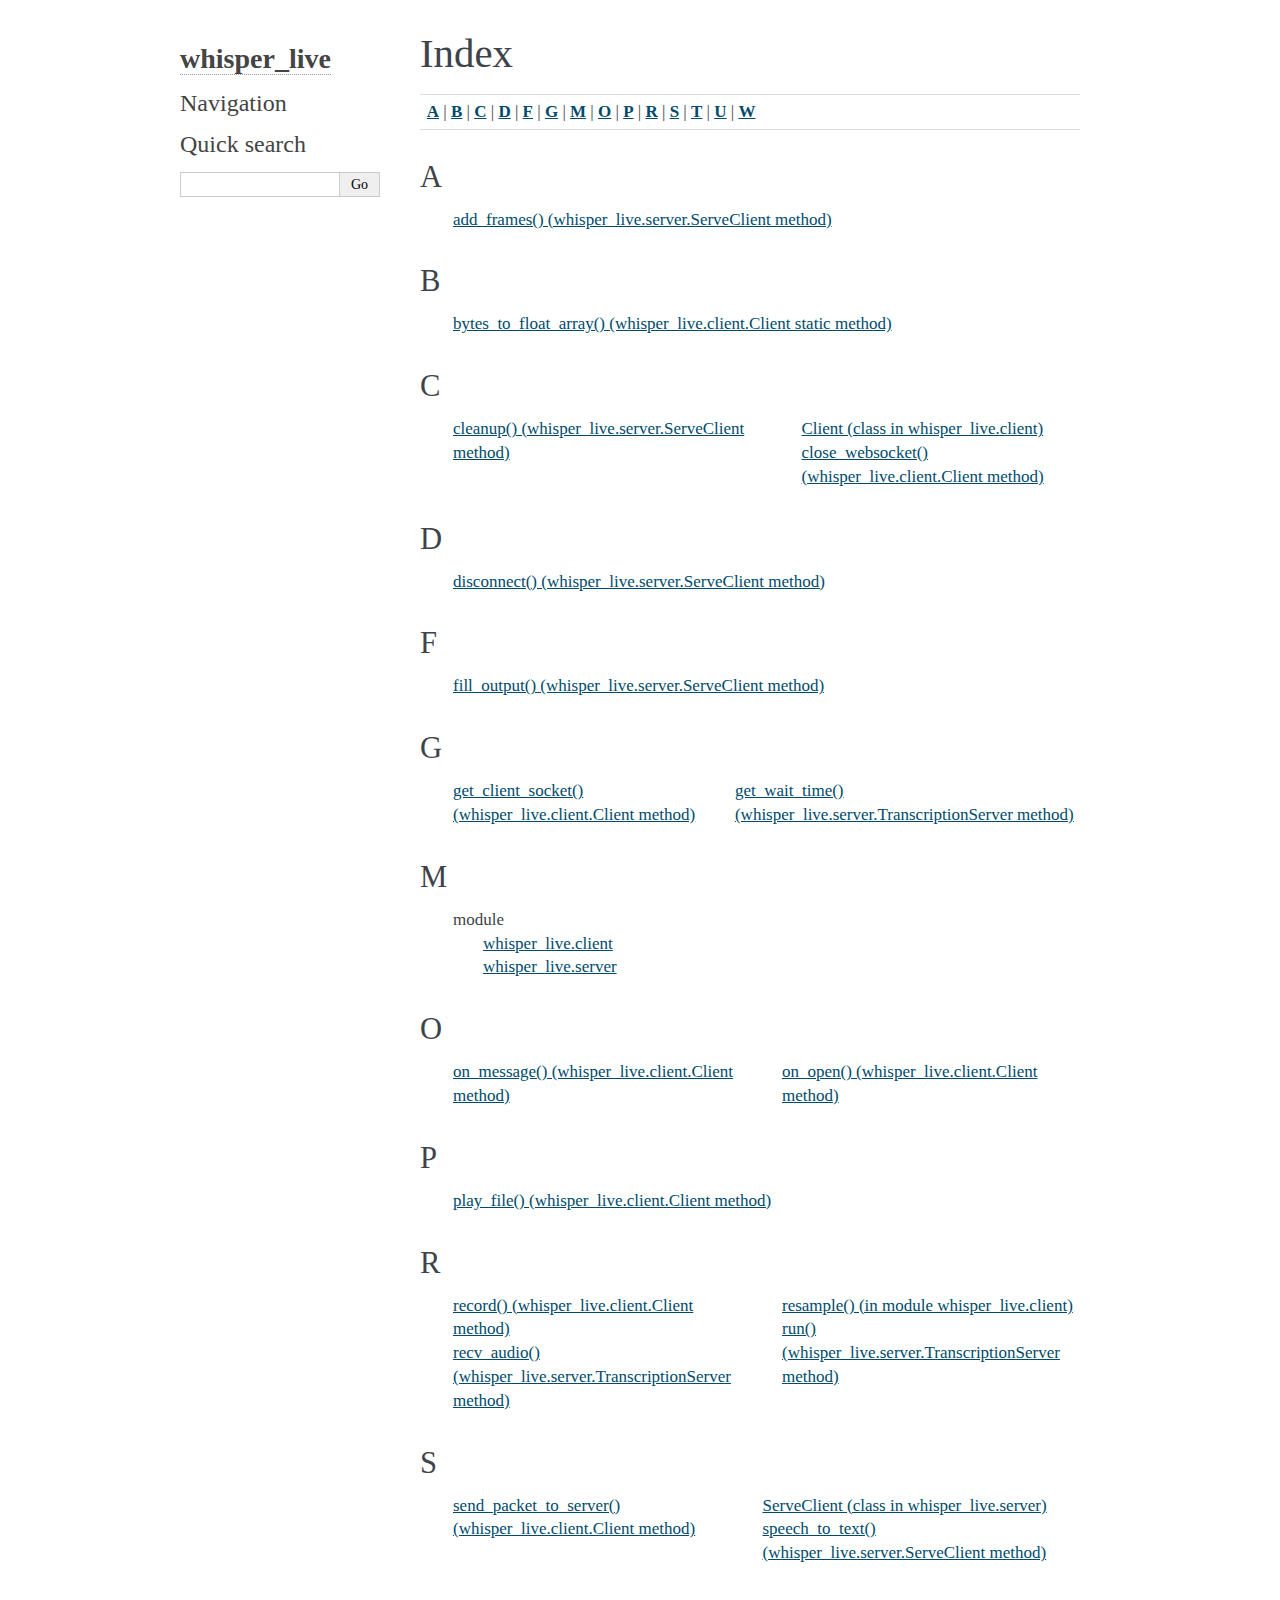
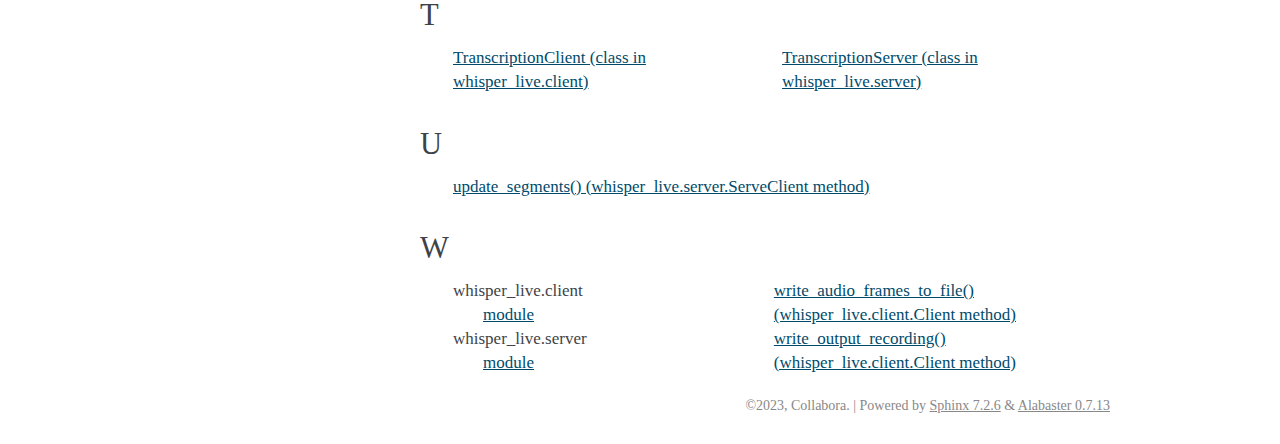
<file: WhisperLive/docs/html/genindex.html>
<!DOCTYPE html>

<html lang="en" data-content_root="./">
  <head>
    <meta charset="utf-8" />
    <meta name="viewport" content="width=device-width, initial-scale=1.0" />
    <title>Index &#8212; whisper_live  documentation</title>
    <link rel="stylesheet" type="text/css" href="_static/pygments.css?v=4f649999" />
    <link rel="stylesheet" type="text/css" href="_static/alabaster.css?v=039e1c02" />
    <script src="_static/documentation_options.js?v=5929fcd5"></script>
    <script src="_static/doctools.js?v=888ff710"></script>
    <script src="_static/sphinx_highlight.js?v=dc90522c"></script>
    <link rel="index" title="Index" href="#" />
    <link rel="search" title="Search" href="search.html" />
   
  <link rel="stylesheet" href="_static/custom.css" type="text/css" />
  
  
  <meta name="viewport" content="width=device-width, initial-scale=0.9, maximum-scale=0.9" />

  </head><body>
  

    <div class="document">
      <div class="documentwrapper">
        <div class="bodywrapper">
          

          <div class="body" role="main">
            

<h1 id="index">Index</h1>

<div class="genindex-jumpbox">
 <a href="#A"><strong>A</strong></a>
 | <a href="#B"><strong>B</strong></a>
 | <a href="#C"><strong>C</strong></a>
 | <a href="#D"><strong>D</strong></a>
 | <a href="#F"><strong>F</strong></a>
 | <a href="#G"><strong>G</strong></a>
 | <a href="#M"><strong>M</strong></a>
 | <a href="#O"><strong>O</strong></a>
 | <a href="#P"><strong>P</strong></a>
 | <a href="#R"><strong>R</strong></a>
 | <a href="#S"><strong>S</strong></a>
 | <a href="#T"><strong>T</strong></a>
 | <a href="#U"><strong>U</strong></a>
 | <a href="#W"><strong>W</strong></a>
 
</div>
<h2 id="A">A</h2>
<table style="width: 100%" class="indextable genindextable"><tr>
  <td style="width: 33%; vertical-align: top;"><ul>
      <li><a href="index.html#whisper_live.server.ServeClient.add_frames">add_frames() (whisper_live.server.ServeClient method)</a>
</li>
  </ul></td>
</tr></table>

<h2 id="B">B</h2>
<table style="width: 100%" class="indextable genindextable"><tr>
  <td style="width: 33%; vertical-align: top;"><ul>
      <li><a href="index.html#whisper_live.client.Client.bytes_to_float_array">bytes_to_float_array() (whisper_live.client.Client static method)</a>
</li>
  </ul></td>
</tr></table>

<h2 id="C">C</h2>
<table style="width: 100%" class="indextable genindextable"><tr>
  <td style="width: 33%; vertical-align: top;"><ul>
      <li><a href="index.html#whisper_live.server.ServeClient.cleanup">cleanup() (whisper_live.server.ServeClient method)</a>
</li>
  </ul></td>
  <td style="width: 33%; vertical-align: top;"><ul>
      <li><a href="index.html#whisper_live.client.Client">Client (class in whisper_live.client)</a>
</li>
      <li><a href="index.html#whisper_live.client.Client.close_websocket">close_websocket() (whisper_live.client.Client method)</a>
</li>
  </ul></td>
</tr></table>

<h2 id="D">D</h2>
<table style="width: 100%" class="indextable genindextable"><tr>
  <td style="width: 33%; vertical-align: top;"><ul>
      <li><a href="index.html#whisper_live.server.ServeClient.disconnect">disconnect() (whisper_live.server.ServeClient method)</a>
</li>
  </ul></td>
</tr></table>

<h2 id="F">F</h2>
<table style="width: 100%" class="indextable genindextable"><tr>
  <td style="width: 33%; vertical-align: top;"><ul>
      <li><a href="index.html#whisper_live.server.ServeClient.fill_output">fill_output() (whisper_live.server.ServeClient method)</a>
</li>
  </ul></td>
</tr></table>

<h2 id="G">G</h2>
<table style="width: 100%" class="indextable genindextable"><tr>
  <td style="width: 33%; vertical-align: top;"><ul>
      <li><a href="index.html#whisper_live.client.Client.get_client_socket">get_client_socket() (whisper_live.client.Client method)</a>
</li>
  </ul></td>
  <td style="width: 33%; vertical-align: top;"><ul>
      <li><a href="index.html#whisper_live.server.TranscriptionServer.get_wait_time">get_wait_time() (whisper_live.server.TranscriptionServer method)</a>
</li>
  </ul></td>
</tr></table>

<h2 id="M">M</h2>
<table style="width: 100%" class="indextable genindextable"><tr>
  <td style="width: 33%; vertical-align: top;"><ul>
      <li>
    module

      <ul>
        <li><a href="index.html#module-whisper_live.client">whisper_live.client</a>
</li>
        <li><a href="index.html#module-whisper_live.server">whisper_live.server</a>
</li>
      </ul></li>
  </ul></td>
</tr></table>

<h2 id="O">O</h2>
<table style="width: 100%" class="indextable genindextable"><tr>
  <td style="width: 33%; vertical-align: top;"><ul>
      <li><a href="index.html#whisper_live.client.Client.on_message">on_message() (whisper_live.client.Client method)</a>
</li>
  </ul></td>
  <td style="width: 33%; vertical-align: top;"><ul>
      <li><a href="index.html#whisper_live.client.Client.on_open">on_open() (whisper_live.client.Client method)</a>
</li>
  </ul></td>
</tr></table>

<h2 id="P">P</h2>
<table style="width: 100%" class="indextable genindextable"><tr>
  <td style="width: 33%; vertical-align: top;"><ul>
      <li><a href="index.html#whisper_live.client.Client.play_file">play_file() (whisper_live.client.Client method)</a>
</li>
  </ul></td>
</tr></table>

<h2 id="R">R</h2>
<table style="width: 100%" class="indextable genindextable"><tr>
  <td style="width: 33%; vertical-align: top;"><ul>
      <li><a href="index.html#whisper_live.client.Client.record">record() (whisper_live.client.Client method)</a>
</li>
      <li><a href="index.html#whisper_live.server.TranscriptionServer.recv_audio">recv_audio() (whisper_live.server.TranscriptionServer method)</a>
</li>
  </ul></td>
  <td style="width: 33%; vertical-align: top;"><ul>
      <li><a href="index.html#whisper_live.client.resample">resample() (in module whisper_live.client)</a>
</li>
      <li><a href="index.html#whisper_live.server.TranscriptionServer.run">run() (whisper_live.server.TranscriptionServer method)</a>
</li>
  </ul></td>
</tr></table>

<h2 id="S">S</h2>
<table style="width: 100%" class="indextable genindextable"><tr>
  <td style="width: 33%; vertical-align: top;"><ul>
      <li><a href="index.html#whisper_live.client.Client.send_packet_to_server">send_packet_to_server() (whisper_live.client.Client method)</a>
</li>
  </ul></td>
  <td style="width: 33%; vertical-align: top;"><ul>
      <li><a href="index.html#whisper_live.server.ServeClient">ServeClient (class in whisper_live.server)</a>
</li>
      <li><a href="index.html#whisper_live.server.ServeClient.speech_to_text">speech_to_text() (whisper_live.server.ServeClient method)</a>
</li>
  </ul></td>
</tr></table>

<h2 id="T">T</h2>
<table style="width: 100%" class="indextable genindextable"><tr>
  <td style="width: 33%; vertical-align: top;"><ul>
      <li><a href="index.html#whisper_live.client.TranscriptionClient">TranscriptionClient (class in whisper_live.client)</a>
</li>
  </ul></td>
  <td style="width: 33%; vertical-align: top;"><ul>
      <li><a href="index.html#whisper_live.server.TranscriptionServer">TranscriptionServer (class in whisper_live.server)</a>
</li>
  </ul></td>
</tr></table>

<h2 id="U">U</h2>
<table style="width: 100%" class="indextable genindextable"><tr>
  <td style="width: 33%; vertical-align: top;"><ul>
      <li><a href="index.html#whisper_live.server.ServeClient.update_segments">update_segments() (whisper_live.server.ServeClient method)</a>
</li>
  </ul></td>
</tr></table>

<h2 id="W">W</h2>
<table style="width: 100%" class="indextable genindextable"><tr>
  <td style="width: 33%; vertical-align: top;"><ul>
      <li>
    whisper_live.client

      <ul>
        <li><a href="index.html#module-whisper_live.client">module</a>
</li>
      </ul></li>
      <li>
    whisper_live.server

      <ul>
        <li><a href="index.html#module-whisper_live.server">module</a>
</li>
      </ul></li>
  </ul></td>
  <td style="width: 33%; vertical-align: top;"><ul>
      <li><a href="index.html#whisper_live.client.Client.write_audio_frames_to_file">write_audio_frames_to_file() (whisper_live.client.Client method)</a>
</li>
      <li><a href="index.html#whisper_live.client.Client.write_output_recording">write_output_recording() (whisper_live.client.Client method)</a>
</li>
  </ul></td>
</tr></table>



          </div>
          
        </div>
      </div>
      <div class="sphinxsidebar" role="navigation" aria-label="main navigation">
        <div class="sphinxsidebarwrapper">
<h1 class="logo"><a href="index.html">whisper_live</a></h1>








<h3>Navigation</h3>

<div class="relations">
<h3>Related Topics</h3>
<ul>
  <li><a href="index.html">Documentation overview</a><ul>
  </ul></li>
</ul>
</div>
<div id="searchbox" style="display: none" role="search">
  <h3 id="searchlabel">Quick search</h3>
    <div class="searchformwrapper">
    <form class="search" action="search.html" method="get">
      <input type="text" name="q" aria-labelledby="searchlabel" autocomplete="off" autocorrect="off" autocapitalize="off" spellcheck="false"/>
      <input type="submit" value="Go" />
    </form>
    </div>
</div>
<script>document.getElementById('searchbox').style.display = "block"</script>








        </div>
      </div>
      <div class="clearer"></div>
    </div>
    <div class="footer">
      &copy;2023, Collabora.
      
      |
      Powered by <a href="http://sphinx-doc.org/">Sphinx 7.2.6</a>
      &amp; <a href="https://github.com/bitprophet/alabaster">Alabaster 0.7.13</a>
      
    </div>

    

    
  </body>
</html>
</file>
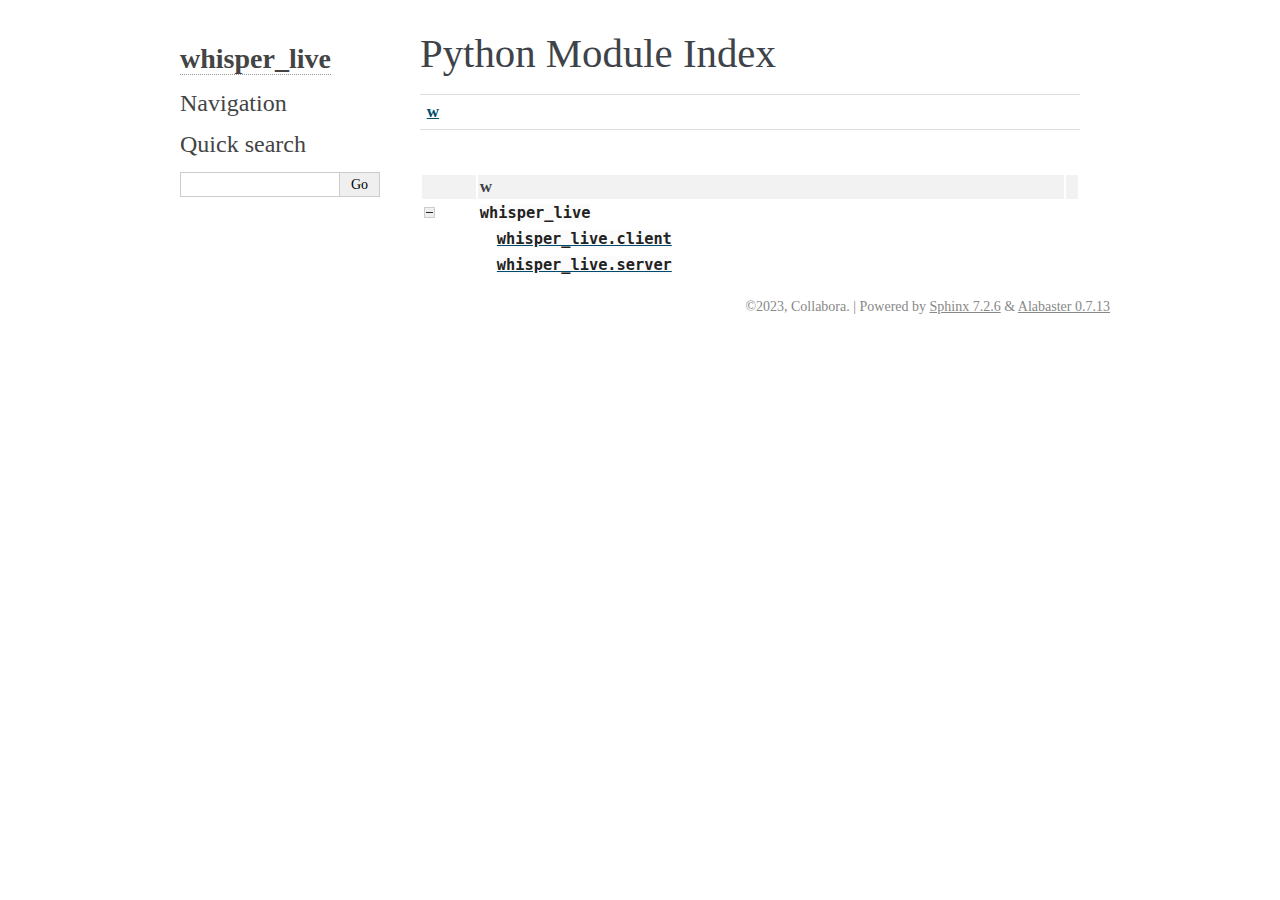
<file: WhisperLive/docs/html/py-modindex.html>
<!DOCTYPE html>

<html lang="en" data-content_root="./">
  <head>
    <meta charset="utf-8" />
    <meta name="viewport" content="width=device-width, initial-scale=1.0" />
    <title>Python Module Index &#8212; whisper_live  documentation</title>
    <link rel="stylesheet" type="text/css" href="_static/pygments.css?v=4f649999" />
    <link rel="stylesheet" type="text/css" href="_static/alabaster.css?v=039e1c02" />
    <script src="_static/documentation_options.js?v=5929fcd5"></script>
    <script src="_static/doctools.js?v=888ff710"></script>
    <script src="_static/sphinx_highlight.js?v=dc90522c"></script>
    <link rel="index" title="Index" href="genindex.html" />
    <link rel="search" title="Search" href="search.html" />

   
  <link rel="stylesheet" href="_static/custom.css" type="text/css" />
  
  
  <meta name="viewport" content="width=device-width, initial-scale=0.9, maximum-scale=0.9" />



  </head><body>
  

    <div class="document">
      <div class="documentwrapper">
        <div class="bodywrapper">
          

          <div class="body" role="main">
            

   <h1>Python Module Index</h1>

   <div class="modindex-jumpbox">
   <a href="#cap-w"><strong>w</strong></a>
   </div>

   <table class="indextable modindextable">
     <tr class="pcap"><td></td><td>&#160;</td><td></td></tr>
     <tr class="cap" id="cap-w"><td></td><td>
       <strong>w</strong></td><td></td></tr>
     <tr>
       <td><img src="_static/minus.png" class="toggler"
              id="toggle-1" style="display: none" alt="-" /></td>
       <td>
       <code class="xref">whisper_live</code></td><td>
       <em></em></td></tr>
     <tr class="cg-1">
       <td></td>
       <td>&#160;&#160;&#160;
       <a href="index.html#module-whisper_live.client"><code class="xref">whisper_live.client</code></a></td><td>
       <em></em></td></tr>
     <tr class="cg-1">
       <td></td>
       <td>&#160;&#160;&#160;
       <a href="index.html#module-whisper_live.server"><code class="xref">whisper_live.server</code></a></td><td>
       <em></em></td></tr>
   </table>


          </div>
          
        </div>
      </div>
      <div class="sphinxsidebar" role="navigation" aria-label="main navigation">
        <div class="sphinxsidebarwrapper">
<h1 class="logo"><a href="index.html">whisper_live</a></h1>








<h3>Navigation</h3>

<div class="relations">
<h3>Related Topics</h3>
<ul>
  <li><a href="index.html">Documentation overview</a><ul>
  </ul></li>
</ul>
</div>
<div id="searchbox" style="display: none" role="search">
  <h3 id="searchlabel">Quick search</h3>
    <div class="searchformwrapper">
    <form class="search" action="search.html" method="get">
      <input type="text" name="q" aria-labelledby="searchlabel" autocomplete="off" autocorrect="off" autocapitalize="off" spellcheck="false"/>
      <input type="submit" value="Go" />
    </form>
    </div>
</div>
<script>document.getElementById('searchbox').style.display = "block"</script>








        </div>
      </div>
      <div class="clearer"></div>
    </div>
    <div class="footer">
      &copy;2023, Collabora.
      
      |
      Powered by <a href="http://sphinx-doc.org/">Sphinx 7.2.6</a>
      &amp; <a href="https://github.com/bitprophet/alabaster">Alabaster 0.7.13</a>
      
    </div>

    

    
  </body>
</html>
</file>
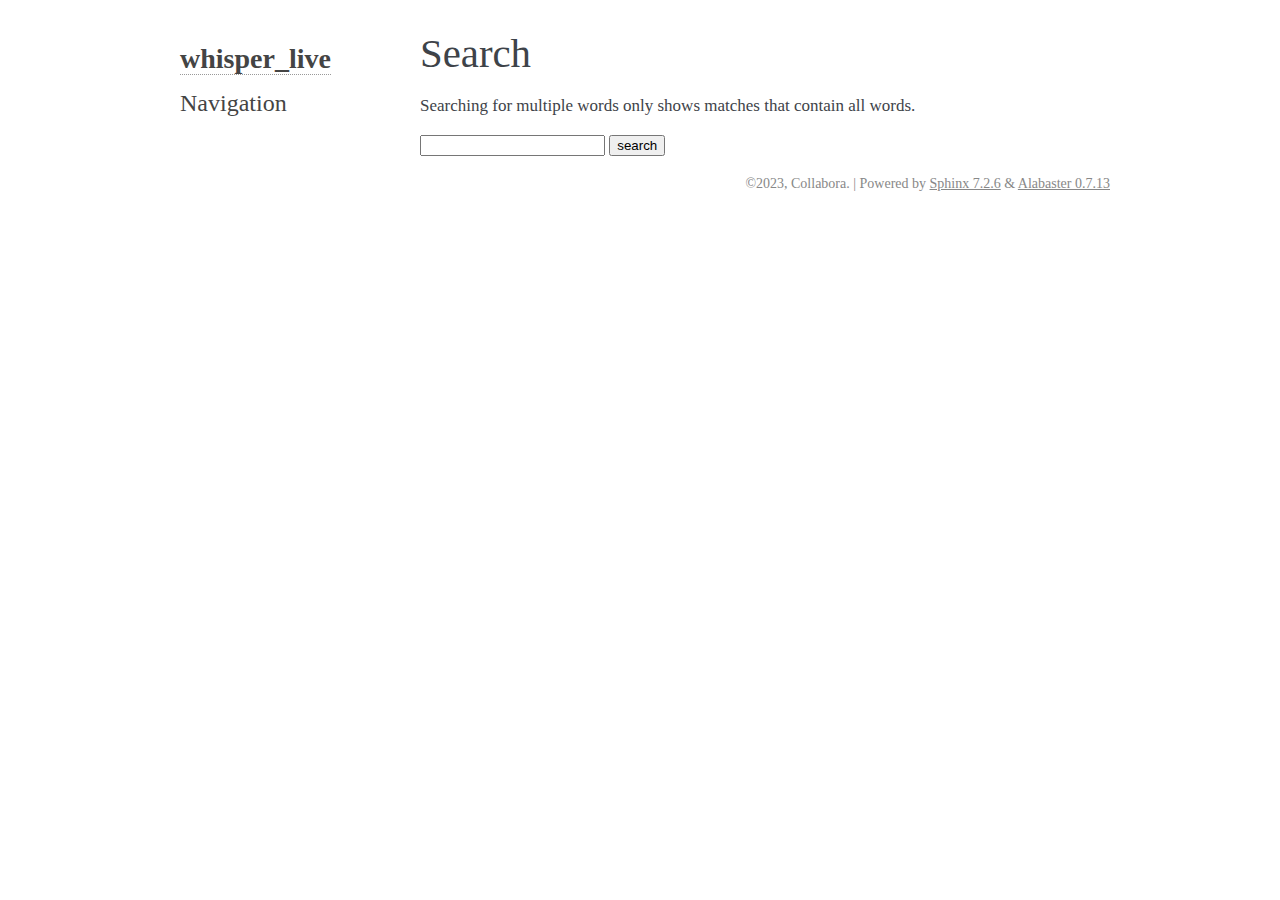
<file: WhisperLive/docs/html/search.html>
<!DOCTYPE html>

<html lang="en" data-content_root="./">
  <head>
    <meta charset="utf-8" />
    <meta name="viewport" content="width=device-width, initial-scale=1.0" />
    <title>Search &#8212; whisper_live  documentation</title>
    <link rel="stylesheet" type="text/css" href="_static/pygments.css?v=4f649999" />
    <link rel="stylesheet" type="text/css" href="_static/alabaster.css?v=039e1c02" />
    
    <script src="_static/documentation_options.js?v=5929fcd5"></script>
    <script src="_static/doctools.js?v=888ff710"></script>
    <script src="_static/sphinx_highlight.js?v=dc90522c"></script>
    <script src="_static/searchtools.js"></script>
    <script src="_static/language_data.js"></script>
    <link rel="index" title="Index" href="genindex.html" />
    <link rel="search" title="Search" href="#" />
  <script src="searchindex.js" defer></script>
  
   
  <link rel="stylesheet" href="_static/custom.css" type="text/css" />
  
  
  <meta name="viewport" content="width=device-width, initial-scale=0.9, maximum-scale=0.9" />


  </head><body>
  

    <div class="document">
      <div class="documentwrapper">
        <div class="bodywrapper">
          

          <div class="body" role="main">
            
  <h1 id="search-documentation">Search</h1>
  
  <noscript>
  <div class="admonition warning">
  <p>
    Please activate JavaScript to enable the search
    functionality.
  </p>
  </div>
  </noscript>
  
  
  <p>
    Searching for multiple words only shows matches that contain
    all words.
  </p>
  
  
  <form action="" method="get">
    <input type="text" name="q" aria-labelledby="search-documentation" value="" autocomplete="off" autocorrect="off" autocapitalize="off" spellcheck="false"/>
    <input type="submit" value="search" />
    <span id="search-progress" style="padding-left: 10px"></span>
  </form>
  
  
  
  <div id="search-results">
  
  </div>
  

          </div>
          
        </div>
      </div>
      <div class="sphinxsidebar" role="navigation" aria-label="main navigation">
        <div class="sphinxsidebarwrapper">
<h1 class="logo"><a href="index.html">whisper_live</a></h1>








<h3>Navigation</h3>

<div class="relations">
<h3>Related Topics</h3>
<ul>
  <li><a href="index.html">Documentation overview</a><ul>
  </ul></li>
</ul>
</div>








        </div>
      </div>
      <div class="clearer"></div>
    </div>
    <div class="footer">
      &copy;2023, Collabora.
      
      |
      Powered by <a href="http://sphinx-doc.org/">Sphinx 7.2.6</a>
      &amp; <a href="https://github.com/bitprophet/alabaster">Alabaster 0.7.13</a>
      
    </div>

    

    
  </body>
</html>
</file>
<file: WhisperLive/docs/html/_static/pygments.css>
pre { line-height: 125%; }
td.linenos .normal { color: inherit; background-color: transparent; padding-left: 5px; padding-right: 5px; }
span.linenos { color: inherit; background-color: transparent; padding-left: 5px; padding-right: 5px; }
td.linenos .special { color: #000000; background-color: #ffffc0; padding-left: 5px; padding-right: 5px; }
span.linenos.special { color: #000000; background-color: #ffffc0; padding-left: 5px; padding-right: 5px; }
.highlight .hll { background-color: #ffffcc }
.highlight { background: #f8f8f8; }
.highlight .c { color: #8f5902; font-style: italic } /* Comment */
.highlight .err { color: #a40000; border: 1px solid #ef2929 } /* Error */
.highlight .g { color: #000000 } /* Generic */
.highlight .k { color: #004461; font-weight: bold } /* Keyword */
.highlight .l { color: #000000 } /* Literal */
.highlight .n { color: #000000 } /* Name */
.highlight .o { color: #582800 } /* Operator */
.highlight .x { color: #000000 } /* Other */
.highlight .p { color: #000000; font-weight: bold } /* Punctuation */
.highlight .ch { color: #8f5902; font-style: italic } /* Comment.Hashbang */
.highlight .cm { color: #8f5902; font-style: italic } /* Comment.Multiline */
.highlight .cp { color: #8f5902 } /* Comment.Preproc */
.highlight .cpf { color: #8f5902; font-style: italic } /* Comment.PreprocFile */
.highlight .c1 { color: #8f5902; font-style: italic } /* Comment.Single */
.highlight .cs { color: #8f5902; font-style: italic } /* Comment.Special */
.highlight .gd { color: #a40000 } /* Generic.Deleted */
.highlight .ge { color: #000000; font-style: italic } /* Generic.Emph */
.highlight .ges { color: #000000 } /* Generic.EmphStrong */
.highlight .gr { color: #ef2929 } /* Generic.Error */
.highlight .gh { color: #000080; font-weight: bold } /* Generic.Heading */
.highlight .gi { color: #00A000 } /* Generic.Inserted */
.highlight .go { color: #888888 } /* Generic.Output */
.highlight .gp { color: #745334 } /* Generic.Prompt */
.highlight .gs { color: #000000; font-weight: bold } /* Generic.Strong */
.highlight .gu { color: #800080; font-weight: bold } /* Generic.Subheading */
.highlight .gt { color: #a40000; font-weight: bold } /* Generic.Traceback */
.highlight .kc { color: #004461; font-weight: bold } /* Keyword.Constant */
.highlight .kd { color: #004461; font-weight: bold } /* Keyword.Declaration */
.highlight .kn { color: #004461; font-weight: bold } /* Keyword.Namespace */
.highlight .kp { color: #004461; font-weight: bold } /* Keyword.Pseudo */
.highlight .kr { color: #004461; font-weight: bold } /* Keyword.Reserved */
.highlight .kt { color: #004461; font-weight: bold } /* Keyword.Type */
.highlight .ld { color: #000000 } /* Literal.Date */
.highlight .m { color: #990000 } /* Literal.Number */
.highlight .s { color: #4e9a06 } /* Literal.String */
.highlight .na { color: #c4a000 } /* Name.Attribute */
.highlight .nb { color: #004461 } /* Name.Builtin */
.highlight .nc { color: #000000 } /* Name.Class */
.highlight .no { color: #000000 } /* Name.Constant */
.highlight .nd { color: #888888 } /* Name.Decorator */
.highlight .ni { color: #ce5c00 } /* Name.Entity */
.highlight .ne { color: #cc0000; font-weight: bold } /* Name.Exception */
.highlight .nf { color: #000000 } /* Name.Function */
.highlight .nl { color: #f57900 } /* Name.Label */
.highlight .nn { color: #000000 } /* Name.Namespace */
.highlight .nx { color: #000000 } /* Name.Other */
.highlight .py { color: #000000 } /* Name.Property */
.highlight .nt { color: #004461; font-weight: bold } /* Name.Tag */
.highlight .nv { color: #000000 } /* Name.Variable */
.highlight .ow { color: #004461; font-weight: bold } /* Operator.Word */
.highlight .pm { color: #000000; font-weight: bold } /* Punctuation.Marker */
.highlight .w { color: #f8f8f8; text-decoration: underline } /* Text.Whitespace */
.highlight .mb { color: #990000 } /* Literal.Number.Bin */
.highlight .mf { color: #990000 } /* Literal.Number.Float */
.highlight .mh { color: #990000 } /* Literal.Number.Hex */
.highlight .mi { color: #990000 } /* Literal.Number.Integer */
.highlight .mo { color: #990000 } /* Literal.Number.Oct */
.highlight .sa { color: #4e9a06 } /* Literal.String.Affix */
.highlight .sb { color: #4e9a06 } /* Literal.String.Backtick */
.highlight .sc { color: #4e9a06 } /* Literal.String.Char */
.highlight .dl { color: #4e9a06 } /* Literal.String.Delimiter */
.highlight .sd { color: #8f5902; font-style: italic } /* Literal.String.Doc */
.highlight .s2 { color: #4e9a06 } /* Literal.String.Double */
.highlight .se { color: #4e9a06 } /* Literal.String.Escape */
.highlight .sh { color: #4e9a06 } /* Literal.String.Heredoc */
.highlight .si { color: #4e9a06 } /* Literal.String.Interpol */
.highlight .sx { color: #4e9a06 } /* Literal.String.Other */
.highlight .sr { color: #4e9a06 } /* Literal.String.Regex */
.highlight .s1 { color: #4e9a06 } /* Literal.String.Single */
.highlight .ss { color: #4e9a06 } /* Literal.String.Symbol */
.highlight .bp { color: #3465a4 } /* Name.Builtin.Pseudo */
.highlight .fm { color: #000000 } /* Name.Function.Magic */
.highlight .vc { color: #000000 } /* Name.Variable.Class */
.highlight .vg { color: #000000 } /* Name.Variable.Global */
.highlight .vi { color: #000000 } /* Name.Variable.Instance */
.highlight .vm { color: #000000 } /* Name.Variable.Magic */
.highlight .il { color: #990000 } /* Literal.Number.Integer.Long */
</file>
<file: WhisperLive/docs/html/_static/alabaster.css>
@import url("basic.css");

/* -- page layout ----------------------------------------------------------- */

body {
    font-family: Georgia, serif;
    font-size: 17px;
    background-color: #fff;
    color: #000;
    margin: 0;
    padding: 0;
}


div.document {
    width: 940px;
    margin: 30px auto 0 auto;
}

div.documentwrapper {
    float: left;
    width: 100%;
}

div.bodywrapper {
    margin: 0 0 0 220px;
}

div.sphinxsidebar {
    width: 220px;
    font-size: 14px;
    line-height: 1.5;
}

hr {
    border: 1px solid #B1B4B6;
}

div.body {
    background-color: #fff;
    color: #3E4349;
    padding: 0 30px 0 30px;
}

div.body > .section {
    text-align: left;
}

div.footer {
    width: 940px;
    margin: 20px auto 30px auto;
    font-size: 14px;
    color: #888;
    text-align: right;
}

div.footer a {
    color: #888;
}

p.caption {
    font-family: inherit;
    font-size: inherit;
}


div.relations {
    display: none;
}


div.sphinxsidebar a {
    color: #444;
    text-decoration: none;
    border-bottom: 1px dotted #999;
}

div.sphinxsidebar a:hover {
    border-bottom: 1px solid #999;
}

div.sphinxsidebarwrapper {
    padding: 18px 10px;
}

div.sphinxsidebarwrapper p.logo {
    padding: 0;
    margin: -10px 0 0 0px;
    text-align: center;
}

div.sphinxsidebarwrapper h1.logo {
    margin-top: -10px;
    text-align: center;
    margin-bottom: 5px;
    text-align: left;
}

div.sphinxsidebarwrapper h1.logo-name {
    margin-top: 0px;
}

div.sphinxsidebarwrapper p.blurb {
    margin-top: 0;
    font-style: normal;
}

div.sphinxsidebar h3,
div.sphinxsidebar h4 {
    font-family: Georgia, serif;
    color: #444;
    font-size: 24px;
    font-weight: normal;
    margin: 0 0 5px 0;
    padding: 0;
}

div.sphinxsidebar h4 {
    font-size: 20px;
}

div.sphinxsidebar h3 a {
    color: #444;
}

div.sphinxsidebar p.logo a,
div.sphinxsidebar h3 a,
div.sphinxsidebar p.logo a:hover,
div.sphinxsidebar h3 a:hover {
    border: none;
}

div.sphinxsidebar p {
    color: #555;
    margin: 10px 0;
}

div.sphinxsidebar ul {
    margin: 10px 0;
    padding: 0;
    color: #000;
}

div.sphinxsidebar ul li.toctree-l1 > a {
    font-size: 120%;
}

div.sphinxsidebar ul li.toctree-l2 > a {
    font-size: 110%;
}

div.sphinxsidebar input {
    border: 1px solid #CCC;
    font-family: Georgia, serif;
    font-size: 1em;
}

div.sphinxsidebar hr {
    border: none;
    height: 1px;
    color: #AAA;
    background: #AAA;

    text-align: left;
    margin-left: 0;
    width: 50%;
}

div.sphinxsidebar .badge {
    border-bottom: none;
}

div.sphinxsidebar .badge:hover {
    border-bottom: none;
}

/* To address an issue with donation coming after search */
div.sphinxsidebar h3.donation {
    margin-top: 10px;
}

/* -- body styles ----------------------------------------------------------- */

a {
    color: #004B6B;
    text-decoration: underline;
}

a:hover {
    color: #6D4100;
    text-decoration: underline;
}

div.body h1,
div.body h2,
div.body h3,
div.body h4,
div.body h5,
div.body h6 {
    font-family: Georgia, serif;
    font-weight: normal;
    margin: 30px 0px 10px 0px;
    padding: 0;
}

div.body h1 { margin-top: 0; padding-top: 0; font-size: 240%; }
div.body h2 { font-size: 180%; }
div.body h3 { font-size: 150%; }
div.body h4 { font-size: 130%; }
div.body h5 { font-size: 100%; }
div.body h6 { font-size: 100%; }

a.headerlink {
    color: #DDD;
    padding: 0 4px;
    text-decoration: none;
}

a.headerlink:hover {
    color: #444;
    background: #EAEAEA;
}

div.body p, div.body dd, div.body li {
    line-height: 1.4em;
}

div.admonition {
    margin: 20px 0px;
    padding: 10px 30px;
    background-color: #EEE;
    border: 1px solid #CCC;
}

div.admonition tt.xref, div.admonition code.xref, div.admonition a tt {
    background-color: #FBFBFB;
    border-bottom: 1px solid #fafafa;
}

div.admonition p.admonition-title {
    font-family: Georgia, serif;
    font-weight: normal;
    font-size: 24px;
    margin: 0 0 10px 0;
    padding: 0;
    line-height: 1;
}

div.admonition p.last {
    margin-bottom: 0;
}

div.highlight {
    background-color: #fff;
}

dt:target, .highlight {
    background: #FAF3E8;
}

div.warning {
    background-color: #FCC;
    border: 1px solid #FAA;
}

div.danger {
    background-color: #FCC;
    border: 1px solid #FAA;
    -moz-box-shadow: 2px 2px 4px #D52C2C;
    -webkit-box-shadow: 2px 2px 4px #D52C2C;
    box-shadow: 2px 2px 4px #D52C2C;
}

div.error {
    background-color: #FCC;
    border: 1px solid #FAA;
    -moz-box-shadow: 2px 2px 4px #D52C2C;
    -webkit-box-shadow: 2px 2px 4px #D52C2C;
    box-shadow: 2px 2px 4px #D52C2C;
}

div.caution {
    background-color: #FCC;
    border: 1px solid #FAA;
}

div.attention {
    background-color: #FCC;
    border: 1px solid #FAA;
}

div.important {
    background-color: #EEE;
    border: 1px solid #CCC;
}

div.note {
    background-color: #EEE;
    border: 1px solid #CCC;
}

div.tip {
    background-color: #EEE;
    border: 1px solid #CCC;
}

div.hint {
    background-color: #EEE;
    border: 1px solid #CCC;
}

div.seealso {
    background-color: #EEE;
    border: 1px solid #CCC;
}

div.topic {
    background-color: #EEE;
}

p.admonition-title {
    display: inline;
}

p.admonition-title:after {
    content: ":";
}

pre, tt, code {
    font-family: 'Consolas', 'Menlo', 'DejaVu Sans Mono', 'Bitstream Vera Sans Mono', monospace;
    font-size: 0.9em;
}

.hll {
    background-color: #FFC;
    margin: 0 -12px;
    padding: 0 12px;
    display: block;
}

img.screenshot {
}

tt.descname, tt.descclassname, code.descname, code.descclassname {
    font-size: 0.95em;
}

tt.descname, code.descname {
    padding-right: 0.08em;
}

img.screenshot {
    -moz-box-shadow: 2px 2px 4px #EEE;
    -webkit-box-shadow: 2px 2px 4px #EEE;
    box-shadow: 2px 2px 4px #EEE;
}

table.docutils {
    border: 1px solid #888;
    -moz-box-shadow: 2px 2px 4px #EEE;
    -webkit-box-shadow: 2px 2px 4px #EEE;
    box-shadow: 2px 2px 4px #EEE;
}

table.docutils td, table.docutils th {
    border: 1px solid #888;
    padding: 0.25em 0.7em;
}

table.field-list, table.footnote {
    border: none;
    -moz-box-shadow: none;
    -webkit-box-shadow: none;
    box-shadow: none;
}

table.footnote {
    margin: 15px 0;
    width: 100%;
    border: 1px solid #EEE;
    background: #FDFDFD;
    font-size: 0.9em;
}

table.footnote + table.footnote {
    margin-top: -15px;
    border-top: none;
}

table.field-list th {
    padding: 0 0.8em 0 0;
}

table.field-list td {
    padding: 0;
}

table.field-list p {
    margin-bottom: 0.8em;
}

/* Cloned from
 * https://github.com/sphinx-doc/sphinx/commit/ef60dbfce09286b20b7385333d63a60321784e68
 */
.field-name {
    -moz-hyphens: manual;
    -ms-hyphens: manual;
    -webkit-hyphens: manual;
    hyphens: manual;
}

table.footnote td.label {
    width: .1px;
    padding: 0.3em 0 0.3em 0.5em;
}

table.footnote td {
    padding: 0.3em 0.5em;
}

dl {
    margin-left: 0;
    margin-right: 0;
    margin-top: 0;
    padding: 0;
}

dl dd {
    margin-left: 30px;
}

blockquote {
    margin: 0 0 0 30px;
    padding: 0;
}

ul, ol {
    /* Matches the 30px from the narrow-screen "li > ul" selector below */
    margin: 10px 0 10px 30px;
    padding: 0;
}

pre {
    background: #EEE;
    padding: 7px 30px;
    margin: 15px 0px;
    line-height: 1.3em;
}

div.viewcode-block:target {
    background: #ffd;
}

dl pre, blockquote pre, li pre {
    margin-left: 0;
    padding-left: 30px;
}

tt, code {
    background-color: #ecf0f3;
    color: #222;
    /* padding: 1px 2px; */
}

tt.xref, code.xref, a tt {
    background-color: #FBFBFB;
    border-bottom: 1px solid #fff;
}

a.reference {
    text-decoration: none;
    border-bottom: 1px dotted #004B6B;
}

/* Don't put an underline on images */
a.image-reference, a.image-reference:hover {
    border-bottom: none;
}

a.reference:hover {
    border-bottom: 1px solid #6D4100;
}

a.footnote-reference {
    text-decoration: none;
    font-size: 0.7em;
    vertical-align: top;
    border-bottom: 1px dotted #004B6B;
}

a.footnote-reference:hover {
    border-bottom: 1px solid #6D4100;
}

a:hover tt, a:hover code {
    background: #EEE;
}


@media screen and (max-width: 870px) {

    div.sphinxsidebar {
    	display: none;
    }

    div.document {
       width: 100%;

    }

    div.documentwrapper {
    	margin-left: 0;
    	margin-top: 0;
    	margin-right: 0;
    	margin-bottom: 0;
    }

    div.bodywrapper {
    	margin-top: 0;
    	margin-right: 0;
    	margin-bottom: 0;
    	margin-left: 0;
    }

    ul {
    	margin-left: 0;
    }

	li > ul {
        /* Matches the 30px from the "ul, ol" selector above */
		margin-left: 30px;
	}

    .document {
    	width: auto;
    }

    .footer {
    	width: auto;
    }

    .bodywrapper {
    	margin: 0;
    }

    .footer {
    	width: auto;
    }

    .github {
        display: none;
    }



}



@media screen and (max-width: 875px) {

    body {
        margin: 0;
        padding: 20px 30px;
    }

    div.documentwrapper {
        float: none;
        background: #fff;
    }

    div.sphinxsidebar {
        display: block;
        float: none;
        width: 102.5%;
        margin: 50px -30px -20px -30px;
        padding: 10px 20px;
        background: #333;
        color: #FFF;
    }

    div.sphinxsidebar h3, div.sphinxsidebar h4, div.sphinxsidebar p,
    div.sphinxsidebar h3 a {
        color: #fff;
    }

    div.sphinxsidebar a {
        color: #AAA;
    }

    div.sphinxsidebar p.logo {
        display: none;
    }

    div.document {
        width: 100%;
        margin: 0;
    }

    div.footer {
        display: none;
    }

    div.bodywrapper {
        margin: 0;
    }

    div.body {
        min-height: 0;
        padding: 0;
    }

    .rtd_doc_footer {
        display: none;
    }

    .document {
        width: auto;
    }

    .footer {
        width: auto;
    }

    .footer {
        width: auto;
    }

    .github {
        display: none;
    }
}


/* misc. */

.revsys-inline {
    display: none!important;
}

/* Make nested-list/multi-paragraph items look better in Releases changelog
 * pages. Without this, docutils' magical list fuckery causes inconsistent
 * formatting between different release sub-lists.
 */
div#changelog > div.section > ul > li > p:only-child {
    margin-bottom: 0;
}

/* Hide fugly table cell borders in ..bibliography:: directive output */
table.docutils.citation, table.docutils.citation td, table.docutils.citation th {
  border: none;
  /* Below needed in some edge cases; if not applied, bottom shadows appear */
  -moz-box-shadow: none;
  -webkit-box-shadow: none;
  box-shadow: none;
}


/* relbar */

.related {
    line-height: 30px;
    width: 100%;
    font-size: 0.9rem;
}

.related.top {
    border-bottom: 1px solid #EEE;
    margin-bottom: 20px;
}

.related.bottom {
    border-top: 1px solid #EEE;
}

.related ul {
    padding: 0;
    margin: 0;
    list-style: none;
}

.related li {
    display: inline;
}

nav#rellinks {
    float: right;
}

nav#rellinks li+li:before {
    content: "|";
}

nav#breadcrumbs li+li:before {
    content: "\00BB";
}

/* Hide certain items when printing */
@media print {
    div.related {
        display: none;
    }
}
</file>
<file: WhisperLive/docs/html/_static/custom.css>
/* This file intentionally left blank. */
</file>
<file: WhisperLive/Audio-Transcription-Chrome/style.css>
.header {
  display: flex;
  align-items: center;
  padding-bottom: 15px;
  padding-left: 20px;
  border-bottom: 2px solid darkred;
}

.header-title {
  padding: 0 5px;
}

h1 {
  font-size: 36px;
}

img {
  height: 64px;
  margin: 0 20px 0 0;
}

h2 {
  font-size: 26px;
}

label {
  font-size: 16px;
}

.inner {
  margin-left: 40px;
}

.options-list {
  padding: 0;
  list-style: none;
}

.options-list li {
  padding: 10px;
}

.time {
  font-size: 16px;
}

.limit {
  display: inline-block;
  margin: 0;
  font-size: 12px;
}

.radioChoice {
  margin-left: 15px;
}

.button-container {
  display: flex;
  justify-content: space-between;
  padding: 10px;
}

.button {
  padding: 10px;
  border: 2px solid darkred;
  font-size: 16px;
  font-weight: bold;
  cursor: pointer;
  white-space: nowrap;
  width: 150px;
  border-radius: 5px;
}

.disabled {
  opacity: 0.6;
  cursor: not-allowed;
}

.button:hover:not(:disabled) {
  color: red;
  background-color: darkred;
}

#save {
  font-size: 16px;
  margin-left: 50px;
}

#status {
  color: red;
  margin-top: 8px;
  margin-left: 50px;
  font-size: 14px;
}

#qualityLi {
  display: none;
}

#maxTime {
  width: 30px;
  text-align: center;
}

.checkbox-container {
  padding: 10px; 
}

.dropdown-container {
  padding: 10px; 
}
</file>
<file: WhisperLive/Audio-Transcription-Firefox/style.css>
.header {
  display: flex;
  align-items: center;
  padding-bottom: 15px;
  padding-left: 20px;
  border-bottom: 2px solid darkred;
}

.header-title {
  padding: 0 5px;
}

h1 {
  font-size: 36px;
}

img {
  height: 64px;
  margin: 0 20px 0 0;
}

h2 {
  font-size: 26px;
}

label {
  font-size: 16px;
}

.inner {
  margin-left: 40px;
}

.options-list {
  padding: 0;
  list-style: none;
}

.options-list li {
  padding: 10px;
}

.time {
  font-size: 16px;
}

.limit {
  display: inline-block;
  margin: 0;
  font-size: 12px;
}

.radioChoice {
  margin-left: 15px;
}

.button-container {
  display: flex;
  justify-content: space-between;
  padding: 10px;
}

.button {
  padding: 10px;
  border: 2px solid darkred;
  font-size: 16px;
  font-weight: bold;
  cursor: pointer;
  white-space: nowrap;
  width: 150px;
  border-radius: 5px;
}

.disabled {
  opacity: 0.6;
  cursor: not-allowed;
}

.button:hover:not(:disabled) {
  color: red;
  background-color: darkred;
}

#save {
  font-size: 16px;
  margin-left: 50px;
}

#status {
  color: red;
  margin-top: 8px;
  margin-left: 50px;
  font-size: 14px;
}

#qualityLi {
  display: none;
}

#maxTime {
  width: 30px;
  text-align: center;
}

.checkbox-container {
  padding: 10px; 
}

.dropdown-container {
  padding: 10px; 
}
</file>
